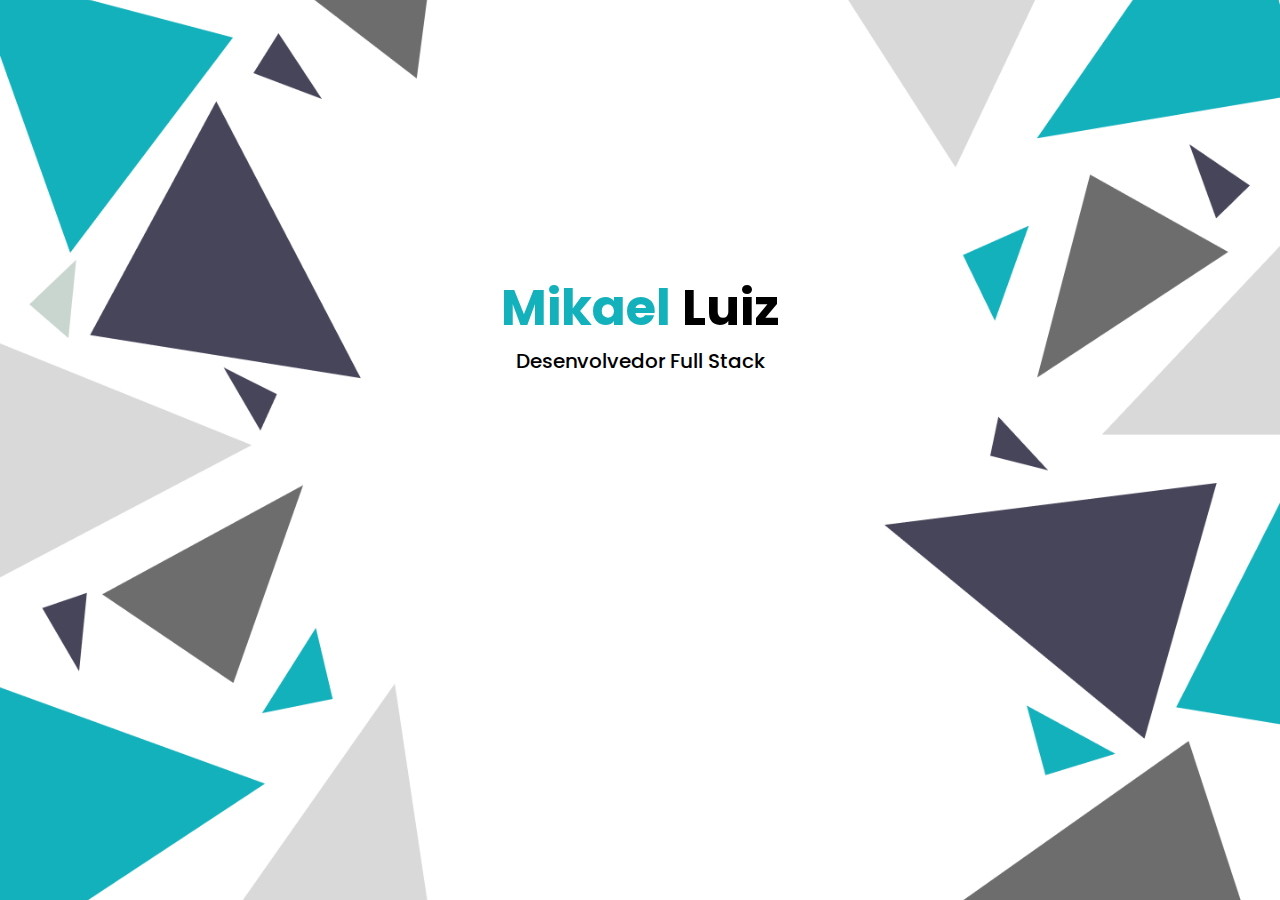
<file: index.html>
<!DOCTYPE html>
<html lang="pt-br">
<head>
    <meta charset="UTF-8">
    <meta http-equiv="X-UA-Compatible" content="IE=edge">
    <meta name="viewport" content="width=device-width, initial-scale=1.0">
    <title>Mikael Luiz</title>
    <meta name="description" content="Confira o portfólio de design de Mikael Luiz, mostrando suas habilidades em desenvolvimento web e designer.">
    <meta name="keywords" content="desenvolvimento web , designer, portfólio, front-end, Mikael Luiz">
    <meta name="author" content="Mikael Luiz de Lima Fernandes">
    <meta name="content-type" content="Portfólio de desenvolvimento web, front-end e back-end">
    <meta name="geo.region" content="Brasil">
    <meta name="geo.placename" content="Uberaba Minas Gerais">
    <link rel="icon" href="img/header_photo.png" type="image/x-icon">
    <link rel="stylesheet" href="css/index.css">
    <!-- Google Tag Manager -->
    <script>(function(w,d,s,l,i){w[l]=w[l]||[];w[l].push({'gtm.start':
    new Date().getTime(),event:'gtm.js'});var f=d.getElementsByTagName(s)[0],
    j=d.createElement(s),dl=l!='dataLayer'?'&l='+l:'';j.async=true;j.src=
    'https://www.googletagmanager.com/gtm.js?id='+i+dl;f.parentNode.insertBefore(j,f);
    })(window,document,'script','dataLayer','GTM-TQZ8BHW');
    </script>
    <!-- End Google Tag Manager -->
</head>
<body>
    <!-- Google Tag Manager (noscript) -->
        <noscript><iframe src="https://www.googletagmanager.com/ns.html?id=GTM-TQZ8BHW"
        height="0" width="0" style="display:none;visibility:hidden"></iframe></noscript>
    <!-- End Google Tag Manager (noscript) -->
    <!-- Pagina inicial -->
    <section id="home">
        <div class="home">
            <h1><span>Mikael</span> Luiz</h1>
            <p>Desenvolvedor Full Stack</p>
            <button onclick="moveAbout()"><a href="#about">Sobre Mim</a></button>
        </div>  
    </section>
    <!-- Sobre -->
    <section id="about">
        <div class="about">
            <h1>Sobre mim</h1>
            <h2>Mikael Luiz</h2>
            <ul>
                <li>Aprendendo desenvolvimento web </li>
                <li>Cursando Sistemas de Informação</li>
                <li>Interesse em desenvolvimento Front-end e Back-end.</li>
                <li>buscando oportunidade de primeiro trabalho como desenvolvedor.</li>
            </ul>
        </div>
        <div class="about_photo">
            <img src="./img/photo_mikael.png" alt="foto de Mikael Luiz">
        </div>
    </section>
    <!-- Experiências -->
    <section id="experiences">
        <h1>Experiencias</h1>
        <div class="experiences">
            <ul class="exp_list">
                <li class="animate-experience">
                    <span></span>
                    <h2>2022</h2>
                    <p>Início da minha graduação em Sistemas de Informação, adentrando no campo da programação</p>
                    <br><br><br>
                </li>
                <li class="animate-experience">
                    <span></span>
                    <h2>2023</h2>
                    <p>Aprofundando meus conhecimentos em desenvolvimento Front-end e Back-end</p>
                    <br><br><br>
                </li>
                <li class="animate-experience">
                    <span></span>
                    <h2>No momento</h2>
                    <p>Em busca de um oportunidade de vaga como desenvolvedor</p>
                    <br><br><br>
                </li>
                <li class="animate-experience"><div id="ult"></div></li>
            </ul>
            <div class="bt_cv">
                <a id="bt_cv" href="files/Mikael Luiz - curriculo.docx" download>Download CV
                </a>
            </div>
            
        </div>
    </section>
    <section id="projects">
        <div class="projects">
            <h1>Projetos</h1>
            <ul class="projects_list">
                <li>
                    <img src="./img/project1.png" alt="projeto MKZ tech">
                    <h2>MKZ tech</h2>
                    <p>Site desenvolvido com trabalho da matéria Tecnologias Digitais I</p>
                    <div class="project_bt">
                        <a href="files/MKZ_TECH/index.html" target="_blank"><button class="project_bt1">Ver</button></a>
                        <a href="https://github.com/MikaellLuiz/MKZ_Tech-WebSite" target="_blank"><button class="project_bt2">Repositório</button></a>
                    </div>
                </li>
                <li>
                    <img src="./img/project2.png" alt="projeto Jogo da Velha">
                    <h2>Jogo da Velha</h2>
                    <p>Jogo da velha criado com Html e JavaScript como aprendizado</p>
                    <div class="project_bt">
                        <a href="files/JOGO DA VELHA/index.html" target="_blank"><button class="project_bt1">Ver</button></a>
                        <a href="https://github.com/MikaellLuiz/Tic-Tac-Toe" target="_blank"><button class="project_bt2">Repositório</button></a>
                    </div>
                </li>
                <li>
                    <img src="./img/project3.png" alt="projeto Calculadora">
                    <h2>Calculadora</h2>
                    <p>Calculadora criada com Html e JavaScript como aprendizado</p>
                    <div class="project_bt">
                        <a href="files/CALCULADORA/index.html" target="_blank"><button class="project_bt1">Ver</button></a>
                        <a href="https://github.com/MikaellLuiz/Calculator" target="_blank"><button class="project_bt2">Repositório</button></a>
                    </div>
                </li>
            </ul>
        </div>
    </section>
    <section id="contact">
        <div class="contact">
            <h1>Contato</h1>
            <button class="bt_copy" data-texto="mikaelluizlima.f@gmail.com">
                <img src="img/email.png" alt="email">
                <h2>mikaelluizlima.f@gmail.com</h2>
            </button>
            <button class="bt_copy" data-texto="34 92000-2930">
                <img src="img/phone.png" alt="Telefone">
                <h2>34 92000-2930</h2>
            </button>
            <button>
                <img src="img/linkedin_icon.png" alt="linkedin">
                <a href="https://www.linkedin.com/in/mikaelluizfernandes/" target="_blank">LinkedIn</a>
            </button>
            <button>
                <img src="img/github_icon.png" alt="GitHub">
                <a href="https://github.com/MikaellLuiz" target="_blank">GitHub</a>
            </button>
        </div>
    </section>
    <footer>
        <h1>Navegue</h1>
        <div class="nav">
            <ul>
                <li><a href="#home">Inicio</a></li>
                <li><a href="#about">Sobre mim</a></li>
                <li><a href="#experiences">Experiencias</a></li>
                <li><a href="#projects">Projetos</a></li>
                <li><a href="#contact">Contato</a></li>
            </ul>   
        </div>
        <div>
            <a href="https://www.linkedin.com/in/mikaelluizfernandes/" target="_blank"><img src="img/linkedin_icon.png" alt="LinkedIn"></a>
            <a href="https://github.com/MikaellLuiz" target="_blank"><img src="img/github_icon.png" alt="GitHub"></a>
        </div>
        <p>© Portfólio Mikael Luiz, All Right Reserved</p>      
    </footer>
    <script src="script/index.js"></script>
</body>
</html>
</file>
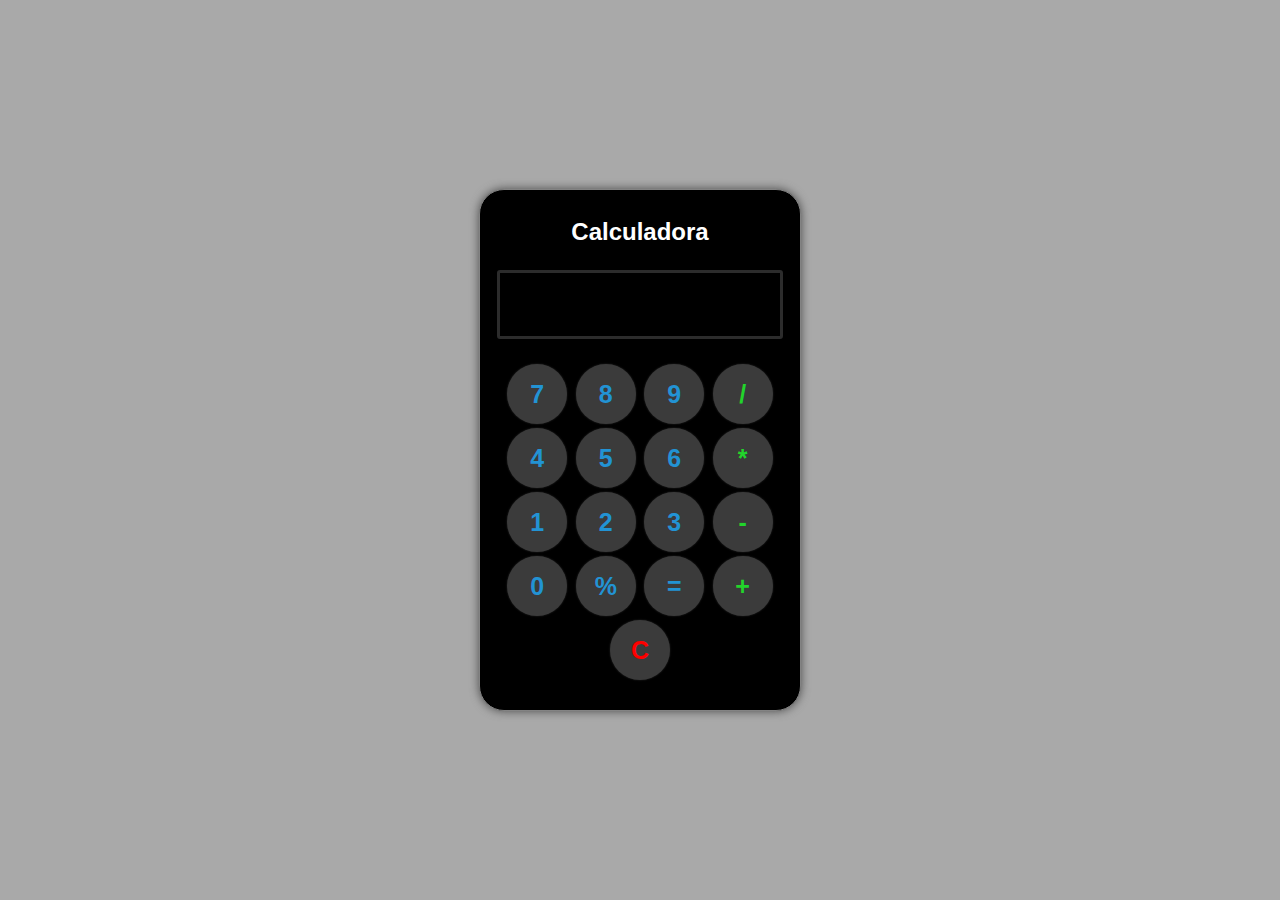
<file: files/CALCULADORA/index.html>
<!DOCTYPE html>
<html>
<head>
  <title>Calculadora</title>
  <link rel="stylesheet" type="text/css" href="style.css">
</head>
<body>
  <div class="calculator">
    <br>
    <h2>Calculadora</h2>
    <form name="form">
      <input type="text" name="textview" readonly id="input"><br><br>

      <input class="number" type="button" value="7" onclick="insert('7')">
      <input class="number" type="button" value="8" onclick="insert('8')">
      <input class="number" type="button" value="9" onclick="insert('9')">
      <input class="operation" type="button" value="/" onclick="insert('/')"><br>

      <input class="number" type="button" value="4" onclick="insert('4')">
      <input class="number" type="button" value="5" onclick="insert('5')">
      <input class="number" type="button" value="6" onclick="insert('6')">
      <input class="operation" type="button" value="*" onclick="insert('*')"><br>

      <input class="number" type="button" value="1" onclick="insert('1')">
      <input class="number" type="button" value="2" onclick="insert('2')">
      <input class="number" type="button" value="3" onclick="insert('3')">
      <input class="operation" type="button" value="-" onclick="insert('-')"><br>

      <input class="number" type="button" value="0" onclick="insert('0')">
      <input class="number" type="button" value="%" onclick="insert('%')">
      <input class="number" type="button" value="=" onclick="calculate()">
      <input class="operation" type="button" value="+" onclick="insert('+')"><br>

      <input class="clean" type="button" value="C" onclick="clearScreen()" id="c">
      <br>
      <br>
    </form>
  </div>
  <script src="script.js"></script>
</body>
</html>
</file>
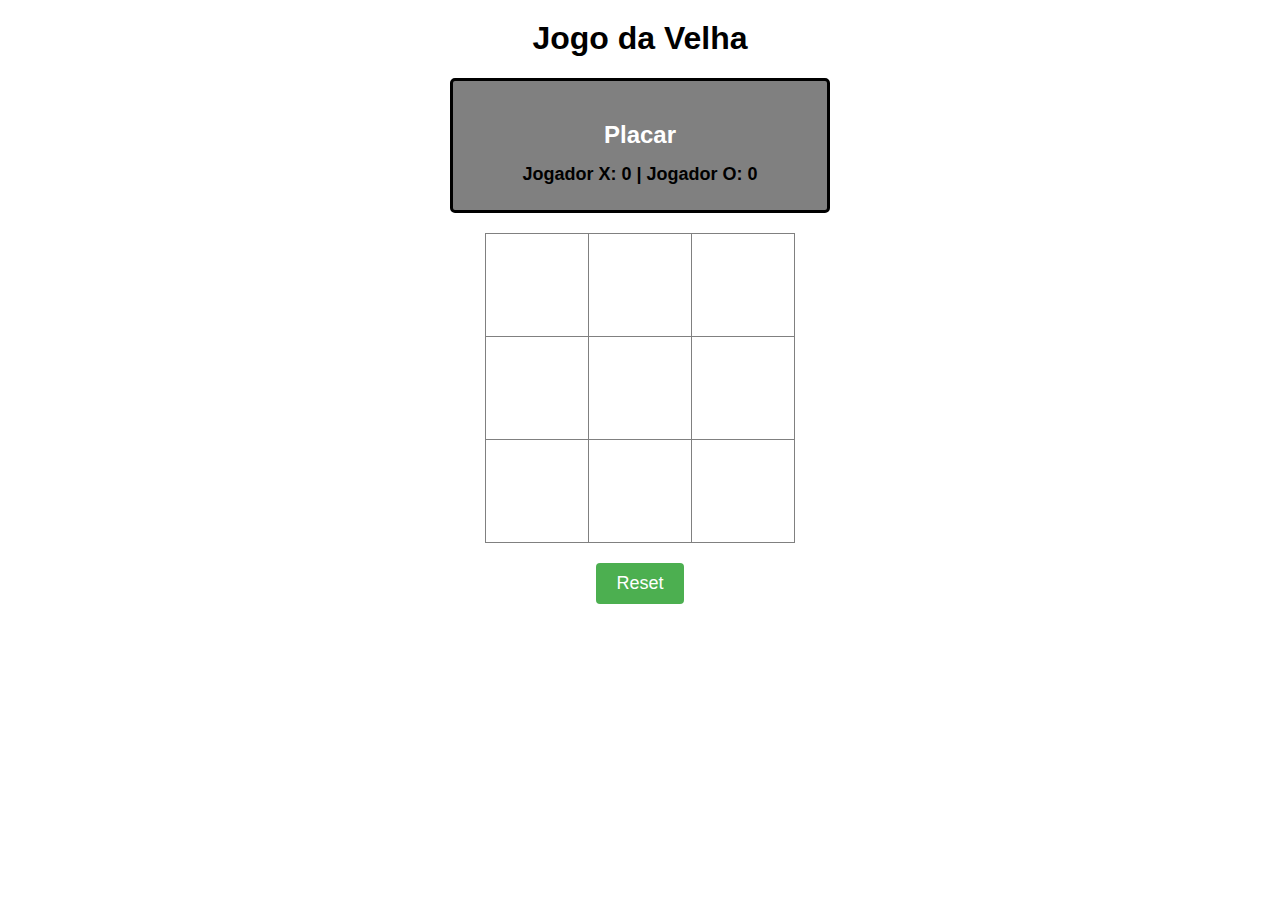
<file: files/JOGO DA VELHA/index.html>
<!DOCTYPE html>
<html lang="pt-br">
<head>
    <meta charset="UTF-8">
    <meta http-equiv="X-UA-Compatible" content="IE=edge">
    <meta name="viewport" content="width=device-width, initial-scale=1.0">
    <link rel="icon" href="icon.png" type="image/x-icon">
    <title>Jogo da velha</title>
    <link rel="stylesheet" type="text/css" href="styles.css">
</head>
<body>
    <h1>Jogo da Velha</h1>
    
    <div id="scoreboard">
        <h2>Placar</h2>
        <p>Jogador X: <span id="scoreX">0</span> | Jogador O: <span id="scoreO">0</span></p>
    </div>

    <table>
    <tr>
      <td onclick="makeMove(0, 0)"></td>
      <td onclick="makeMove(0, 1)"></td>
      <td onclick="makeMove(0, 2)"></td>
    </tr>
    <tr>
      <td onclick="makeMove(1, 0)"></td>
      <td onclick="makeMove(1, 1)"></td>
      <td onclick="makeMove(1, 2)"></td>
    </tr>
    <tr>
      <td onclick="makeMove(2, 0)"></td>
      <td onclick="makeMove(2, 1)"></td>
      <td onclick="makeMove(2, 2)"></td>
    </tr>
  </table>

  <button onclick="resetGameAndScore()">Reset</button>


  <script src="script.js"></script>

</body>
</html>
</file>
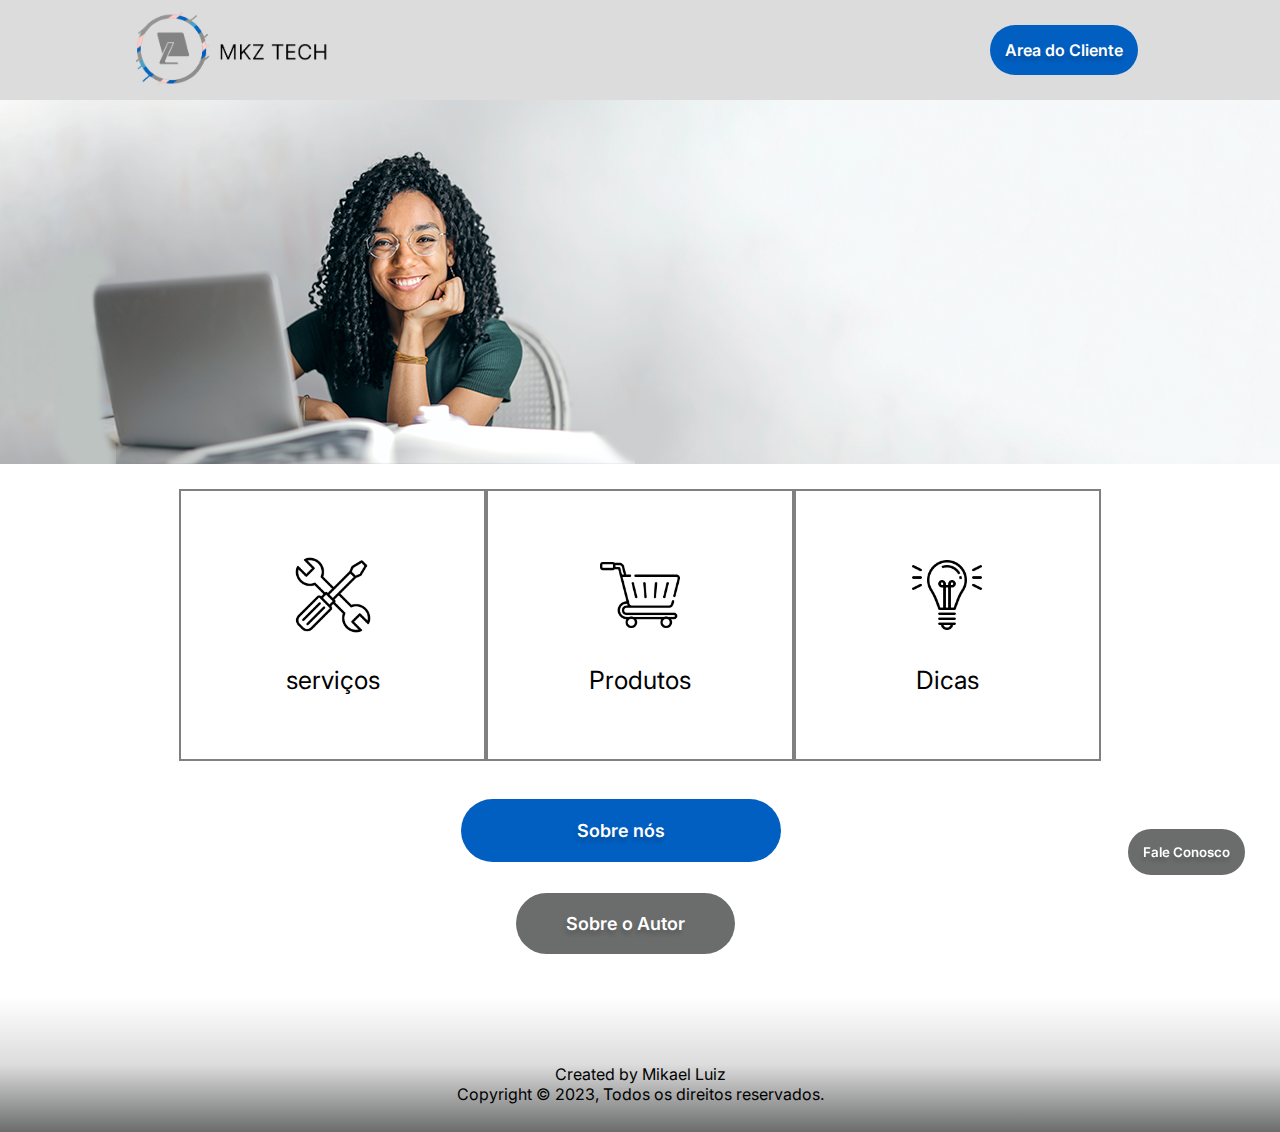
<file: files/MKZ_TECH/index.html>
<!DOCTYPE html>
<html lang="pt-br">
<head>
    <meta charset="UTF-8">
    <meta http-equiv="X-UA-Compatible" content="IE=edge">
    <meta name="viewport" content="width=device-width, initial-scale=1.0">
    <meta name="author" content="Mikael Luiz">
    <meta name="description" content="Assistencia Tecnica MKZ TECH de Campo Florido">
    <meta name="keywords" content="Assistencia Tecnica, Campo Florido, Manutenção, celular, notebook">
    <link rel="stylesheet" href="css/index.css">
    <link rel="shortcut icon" href="img/logo-semescrita.png" type="image/x-icon">
    <title>MKZ TECH</title>
</head>
<body>

    <nav class="navbar">
        <div class="logo">
            <img src="img/Logo.png">
        </div>
        <div id="button1">
            <a href="login.html">Area do Cliente</a>
        </div>        
    </nav>
 
<!--Utlizei duas imagens nesta parte, para somente uma delas aparecer dependendo do tamanho da tela-->
    <header id="top">
        <div id="header" class="header">
            <img class="headertop" src="img/headertop.png" alt="">
            <img class="headertop-768px" src="img/headertop-768px.png" alt="">
        </div>
        <div  style="display: none" class="about-company" name="about-company-bottom">
            <iframe src="about_company.html" frameborder="0"></iframe>
        </div>
    </header>

    <section>
            <div class="button-2">
                <a href="services/services.html"><img src="img/servico-icon.png" title="Service icons created by iconnut - Flaticon"><br>serviços</a>
            </div>
            <div class="button-2">
                <a href="services/products.html"><img src="img/produtos-icon.png" title="Smart cart icons created by Freepik - Flaticon"><br>Produtos</a>
            </div>
            <div class="button-2">   
                <a href="services/tips.html"><img src="img/dicas-icon.png" title="Idéia ícones criados por Freepik - Flaticon"><br>Dicas</a>
            </div>
    </section>

    <div class="contact-us">
        <iframe style="display: none" src="contact_us.html" frameborder="1" name="contact_us"></iframe>
    </div>
    <button id="button4" >Fale Conosco</a></button>
    

    <div class="about-company-button">
        <button onclick="irParaSecao()" id= "about-company-button">Sobre nós</button>
    </div>
    
    <div id="button3">
        <a href="about_author.html">Sobre o Autor</a>
    </div>
    
    <footer>
        <p>Created by Mikael Luiz <br>Copyright © 2023, Todos os direitos reservados.</p>
    </footer>
    <script>
        var frame2 = document.getElementsByName("contact_us")[0];
        var button2 = document.getElementById("button4");

        button2.addEventListener("click", function() {
            if (frame2.style.display == "none") {
                frame2.style.display = "flex";
            } else {
                frame2.style.display = "none";
            } 
        });

        var div3 = document.getElementById("header");
        var frame3 = document.getElementsByName("about-company-bottom")[0];
        var button3 = document.getElementById("about-company-button");

        button3.addEventListener("click", function() {
            if (frame3.style.display == "none") {
                frame3.style.display = "flex";
                div3.style.display = "none";
            } else {
                frame3.style.display = "none";
                div3.style.display = "flex";
            } 
        });
        window.onload = function() {
            var button = document.getElementById("about-company-button");
            button.addEventListener("click", function() {
                var destino = document.querySelector("#top");
                destino.scrollIntoView({ behavior: "smooth" });
            });
        };

    </script>
</body>
</html>
</file>
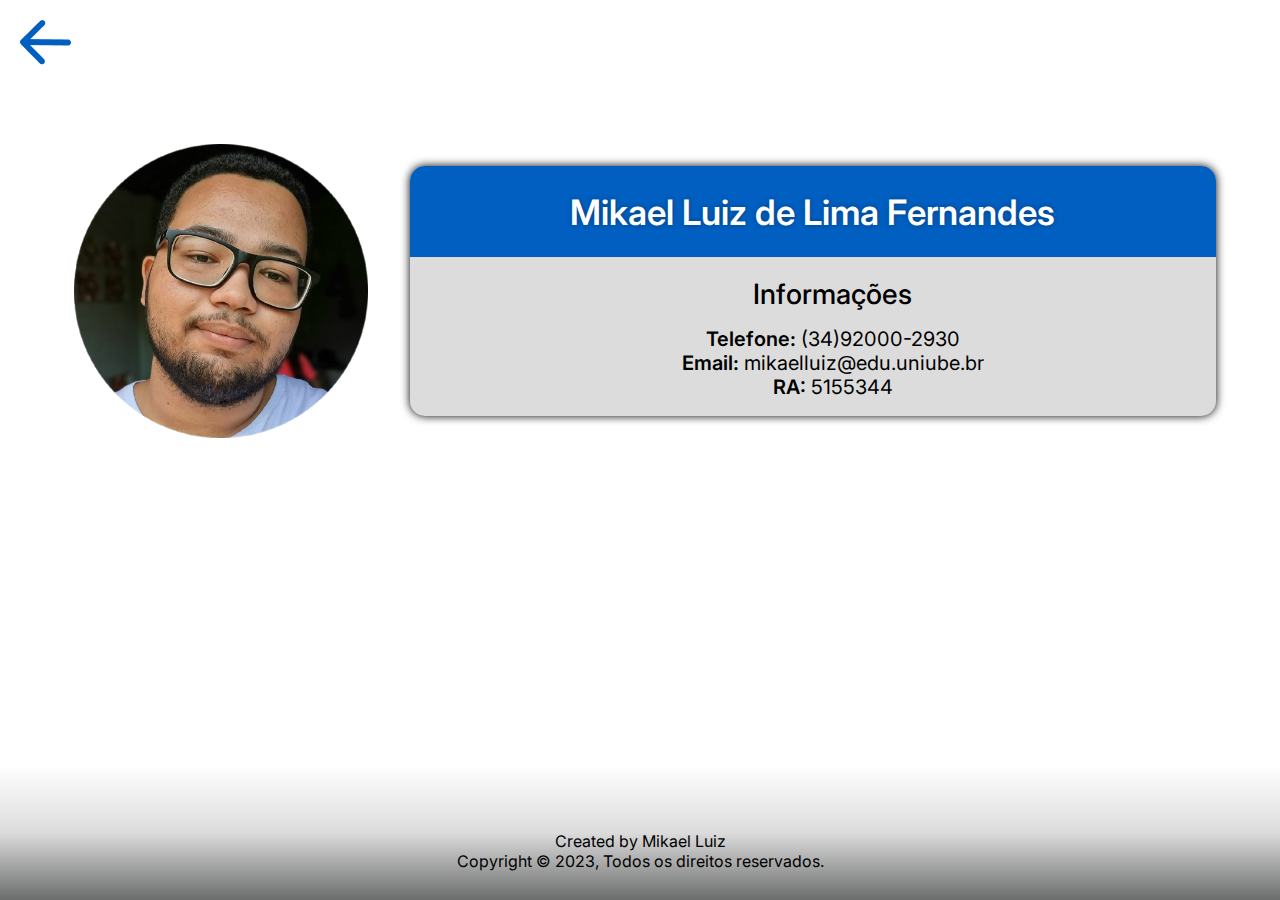
<file: files/MKZ_TECH/about_author.html>
<!DOCTYPE html>
<html lang="pt-br">
<head>
    <meta charset="UTF-8">
    <meta http-equiv="X-UA-Compatible" content="IE=edge">
    <meta name="viewport" content="width=device-width, initial-scale=1.0">
    <link rel="stylesheet" href="css/about_author.css">
    <link rel="shortcut icon" href="img/logo-semescrita.png" type="image/x-icon">
    <title>Sobre o Criandor</title>
</head>
<body>
    <div id="buttom-back"><a href="index.html"><img src="img/voltar.png"></a></div>

    <div class="container">
        <div class="author-photo">
            <img src="img/author.png">
        </div>
        
        <div class="author-info">
            <h1>Mikael Luiz de Lima Fernandes</h1>
            <br>
            <div>
                <h2>Informações</h2>
                <p><b>Telefone:</b> (34)92000-2930</p>
                <p><b>Email:</b> mikaelluiz@edu.uniube.br </p>
                <p><b>RA:</b> 5155344</p>
            </div>
        </div>
    </div>

    <footer>
        <p>Created by Mikael Luiz <br>Copyright © 2023, Todos os direitos reservados.</p>
    </footer>
</body>
</html>
</file>
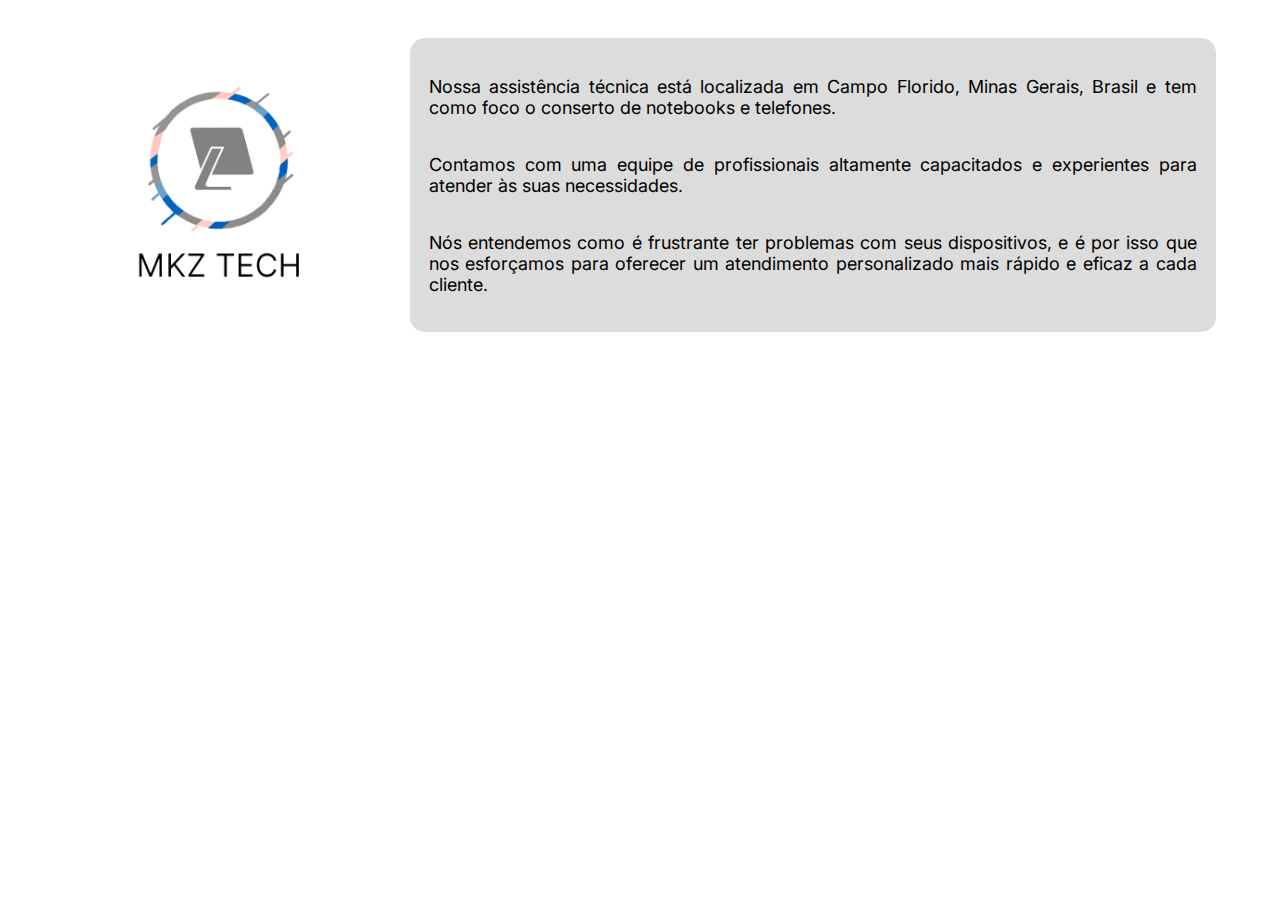
<file: files/MKZ_TECH/about_company.html>
<!DOCTYPE html>
<html lang="pt-br">
<head>
    <meta charset="UTF-8">
    <meta http-equiv="X-UA-Compatible" content="IE=edge">
    <meta name="viewport" content="width=device-width, initial-scale=1.0">
    <meta name="author" content="Mikael Luiz">
    <link rel="stylesheet" href="css/about_company.css">
    <link rel="shortcut icon" href="img/logo-semescrita.png" type="image/x-icon">
    <title>Sobre nós - MKZ TECH</title>
</head>
<body>
    <div class="about">
        <div class="logo">
            <img src="img/logo-semfundo.png">
        </div>
        
        <div class="text-about">
            <p>Nossa assistência técnica está localizada em Campo Florido, Minas Gerais, Brasil e tem como foco o conserto de notebooks e telefones.</p>
            <p>Contamos com uma equipe de profissionais altamente capacitados e experientes para atender às suas necessidades.</p>
            <p>Nós entendemos como é frustrante ter problemas com seus dispositivos, e é por isso que nos esforçamos para oferecer um atendimento personalizado mais rápido e eficaz a cada cliente.</p>
        </div>
    </div>
</body>
</html>
</file>
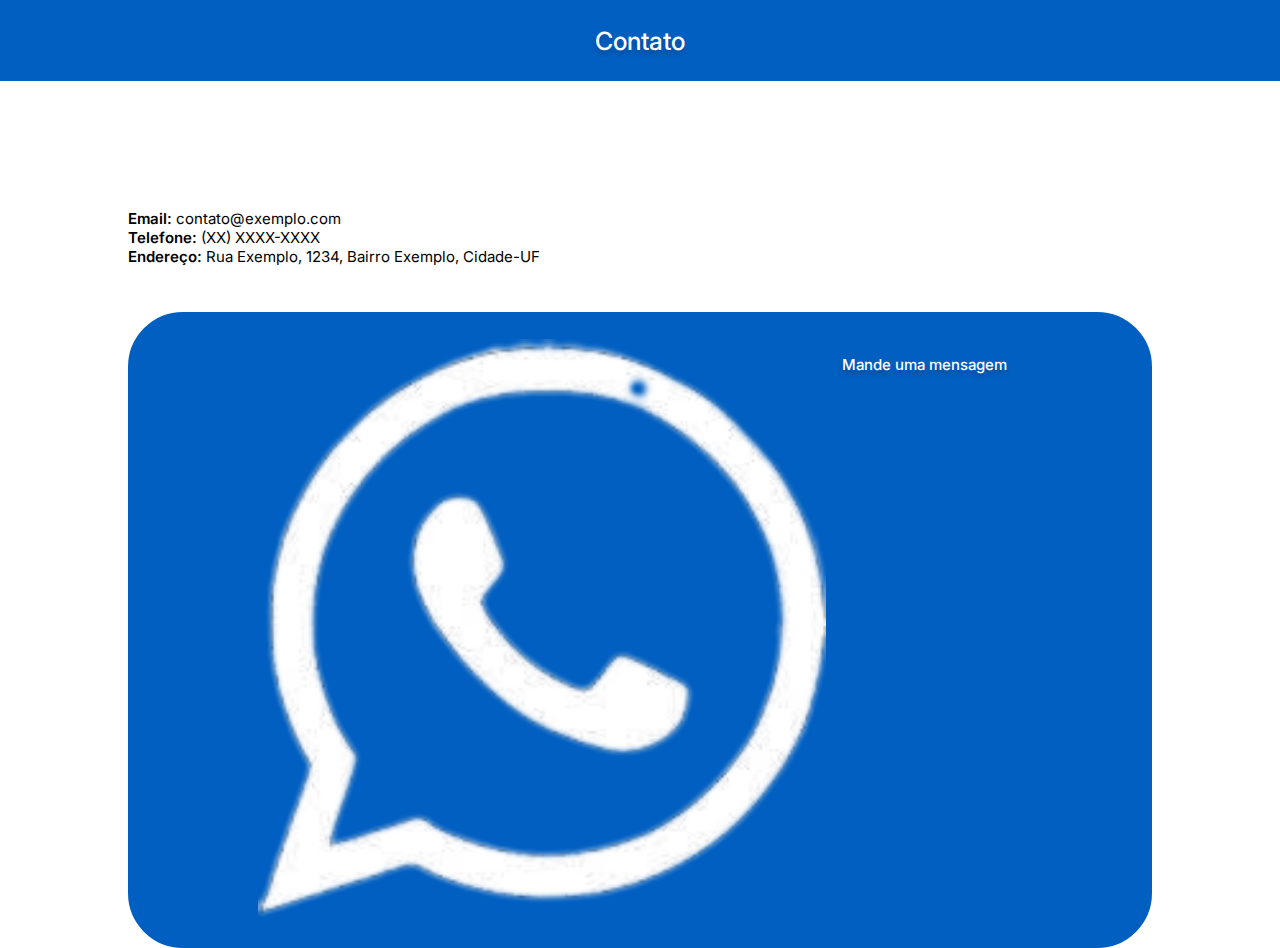
<file: files/MKZ_TECH/contact_us.html>
<!DOCTYPE html>
<html lang="pt-br">
<head>
    <meta charset="UTF-8">
    <meta http-equiv="X-UA-Compatible" content="IE=edge">
    <meta name="viewport" content="width=device-width, initial-scale=1.0">
    <meta name="description" content="Assistencia Tecnica MKZ TECH de Campo Florido">
    <meta name="keywords" content="Assistencia Tecnica, Campo Florido, Manutenção, celular, notebook">
    <link rel="stylesheet" href="css/contact_us.css">
    <link rel="shortcut icon" href="img/logo-semescrita.png" type="image/x-icon">
    <title>Fale Conosco</title>
</head>
<body>
    <h1>Contato</h1>
    <ul>
      <li><strong>Email:</strong> contato@exemplo.com</li>
      <li><strong>Telefone:</strong> (XX) XXXX-XXXX</li>
      <li><strong>Endereço:</strong> Rua Exemplo, 1234, Bairro Exemplo, Cidade-UF</li>
    </ul>
    <br>
    <button>
        <a href="#"><img src="img/whats.png"><p>Mande uma mensagem</p></a>
    </button>
</body>
</html>
</file>
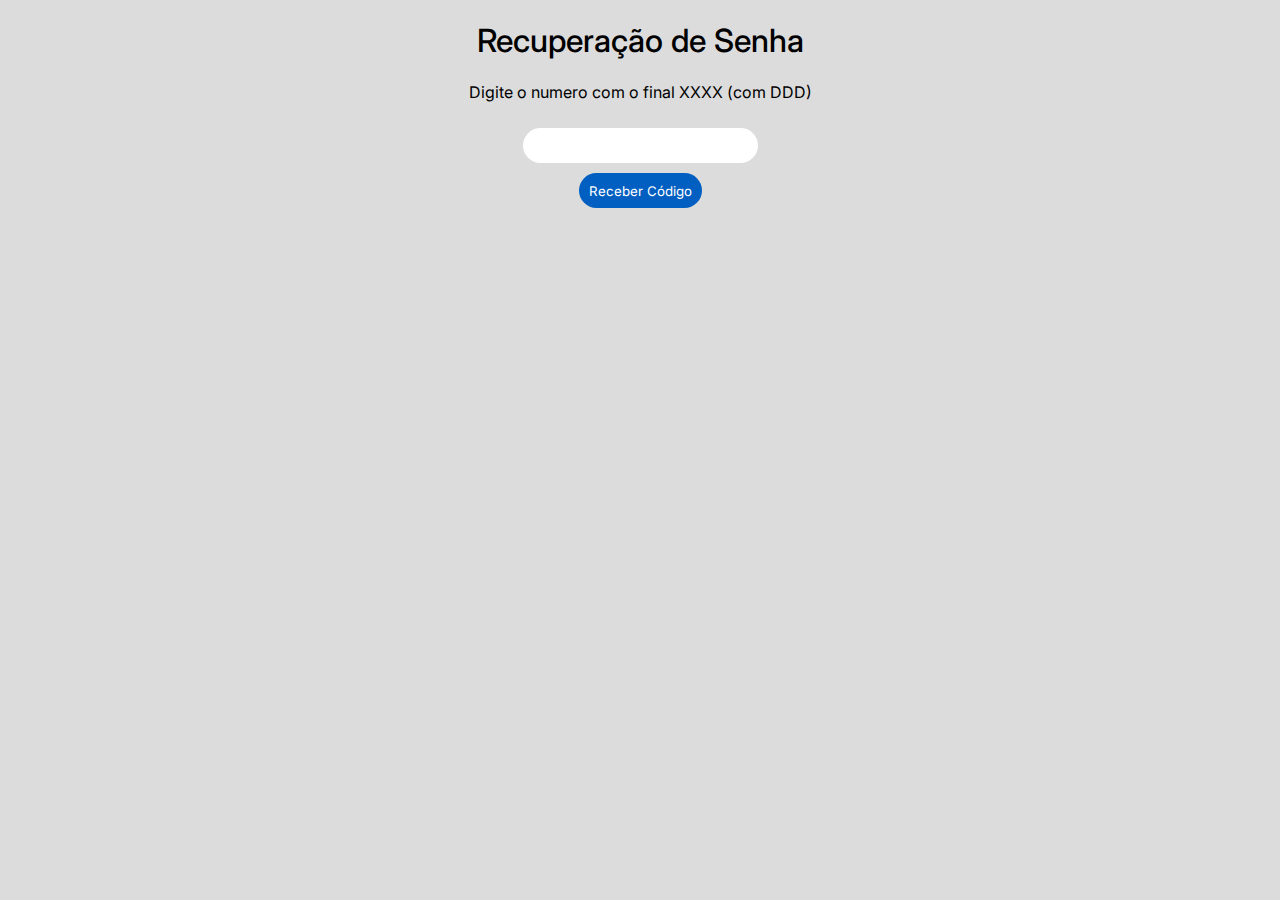
<file: files/MKZ_TECH/forgot_password.html>
<!DOCTYPE html>
<html lang="pt-br">
<head>
    <meta charset="UTF-8">
    <meta http-equiv="X-UA-Compatible" content="IE=edge">
    <meta name="viewport" content="width=device-width, initial-scale=1.0">
    <link rel="stylesheet" href="css/forgot_password1.css">
    <link rel="shortcut icon" href="img/logo-semescrita.png" type="image/x-icon">
    <title>Recuperação de Senha</title>
</head>
<body>
    <div class="forgot">
        <h1>Recuperação de Senha</h1>
        <p>Digite o numero com o final XXXX (com DDD)</p>
        <input type="text" name="digit-number">
        <br>
        <input type="submit" value="Receber Código">
    </div>
    
</body>
</html>
</file>
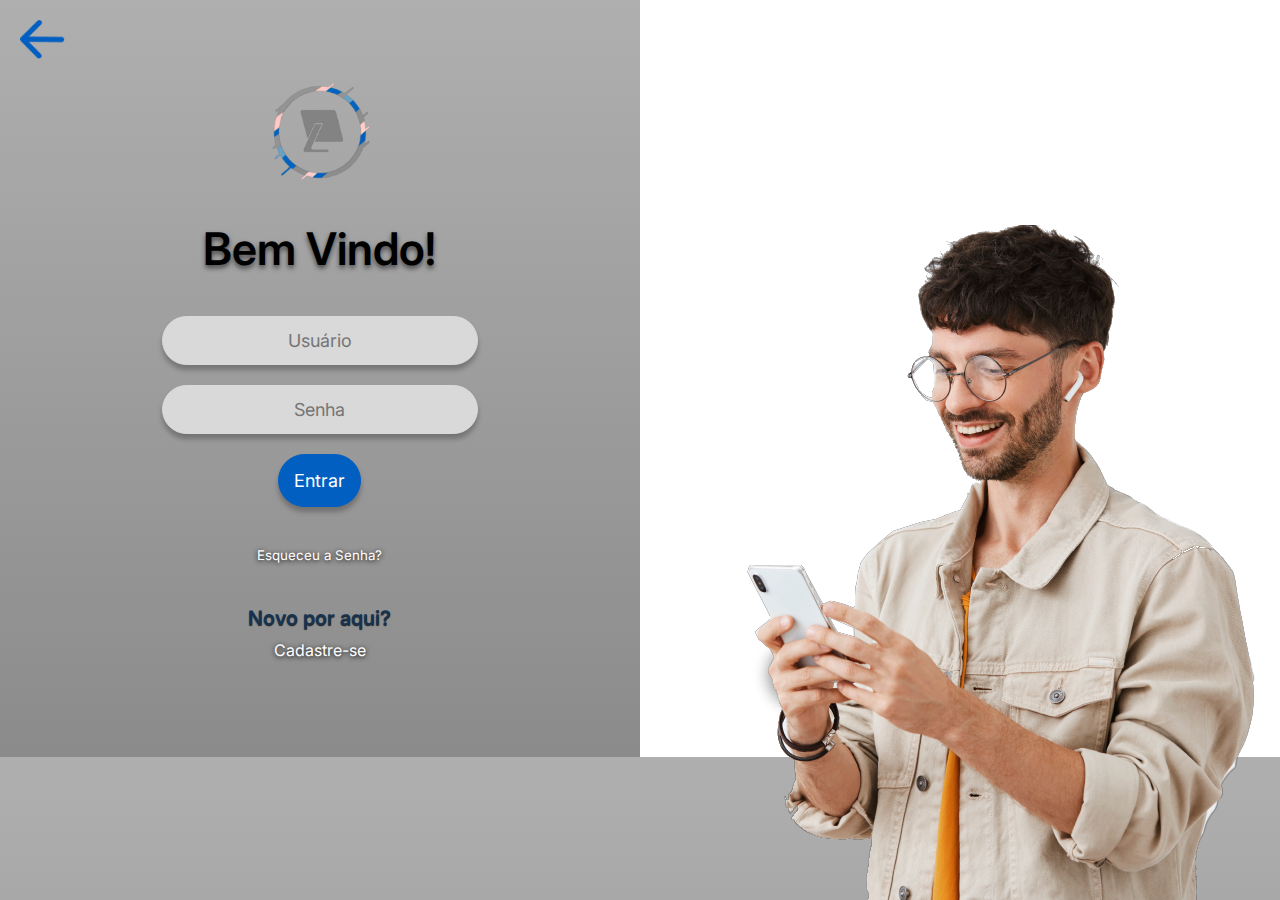
<file: files/MKZ_TECH/login.html>
<!DOCTYPE html>
<html lang="pt-br">
<head>
    <meta charset="UTF-8">
    <meta http-equiv="X-UA-Compatible" content="IE=edge">
    <meta name="viewport" content="width=device-width, initial-scale=1.0">
    <link rel="stylesheet" href="css/login.css">
    <link rel="shortcut icon" href="img/logo-semescrita.png" type="image/x-icon">
    <title>Area do Cliente - Login</title> 
</head>
<body>
    <div id="buttom-back"><a href="index.html"><img src="img/voltar.png"></a></div>

    <div class="login">
        <div class="login-submit">

            <div class="login-logo">
                <img src="img/logo-semescrita.png">
            </div>

            <h1>Bem Vindo!</h1>

            <form>
                <input type="text" id="username" name="username" placeholder="Usuário">
                <br>
                <input type="password" id="password" name="password" placeholder="Senha">
                <br>
                <input type="submit" value="Entrar">
            </form>

            <div class="link">
                <button id="forgot">Esqueceu a Senha?</button>
                <br>
                <iframe style="display: none; "name="forgot-password" src="forgot_password.html" frameborder="0"></iframe>
                <h2>Novo por aqui?</h2>
                <a href="#">Cadastre-se</a>
            </div>

        </div>

        <div class="login-background">
            <img src="img/login-background.png">
        </div>

    </div>

    <script>
        var frame = document.getElementsByName("forgot-password")[0];
        var button = document.getElementById("forgot");

        button.addEventListener("click", function() {
            if (frame.style.display == "none") {
                frame.style.display = "flex";
            } else {
                frame.style.display = "none";
            } 
        });
    </script>
</body>
</html>
</file>
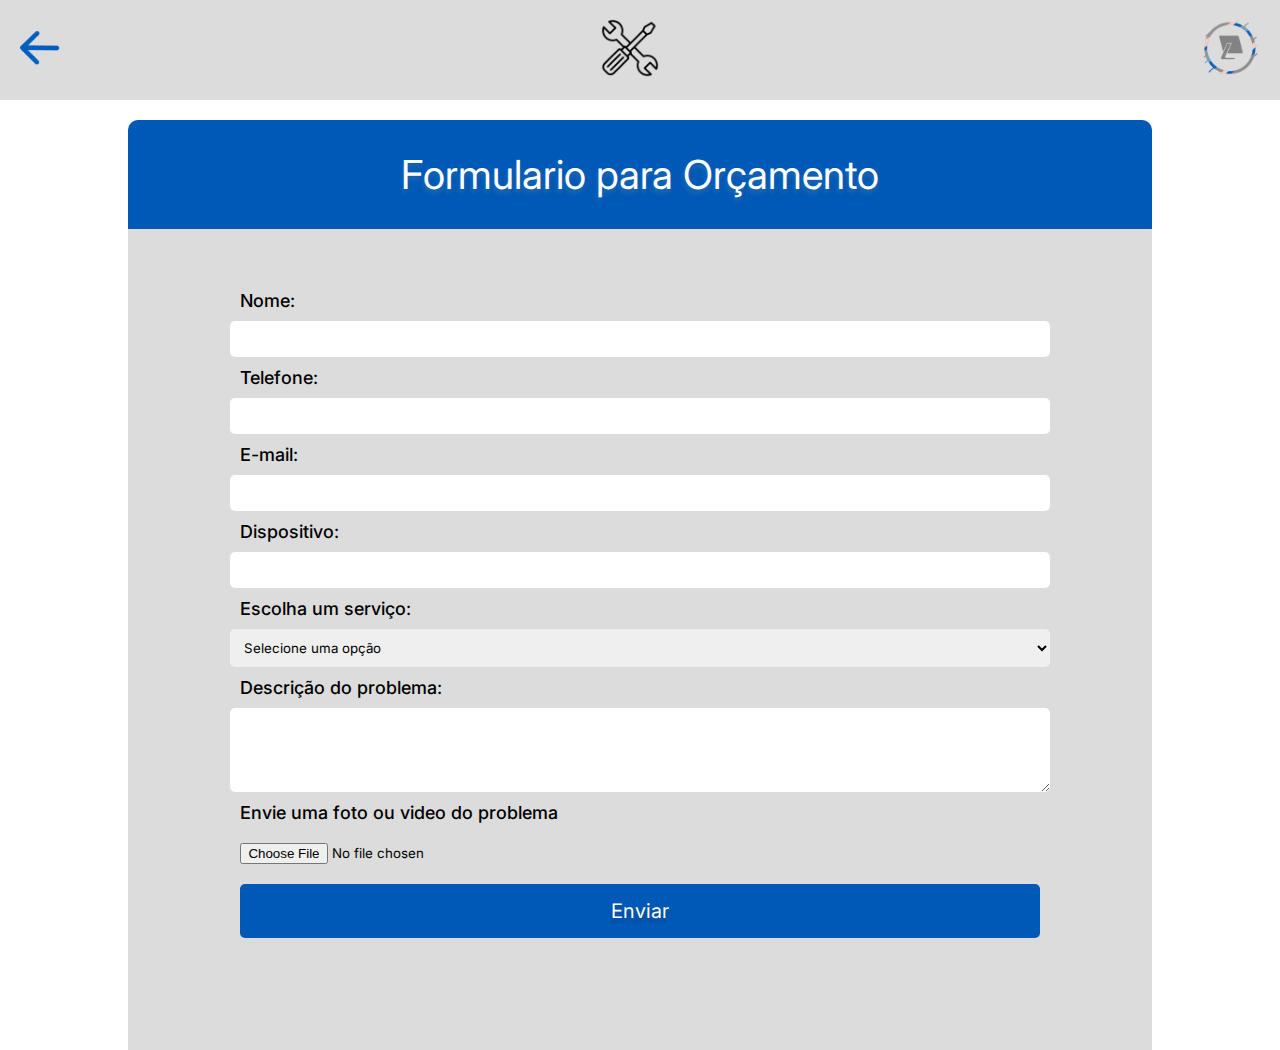
<file: files/MKZ_TECH/services/buget.html>
<!DOCTYPE html>
<html lang="pt-br">
<head>
    <meta charset="UTF-8">
    <meta http-equiv="X-UA-Compatible" content="IE=edge">
    <meta name="viewport" content="width=device-width, initial-scale=1.0">
    <link rel="stylesheet" href="../css/services/buget.css">
    <link rel="shortcut icon" href="../img/logo-semescrita.png" type="image/x-icon">
    <title>ORDEM DE SERVIÇO - MKZ TECH</title>
</head>
<body>
    <nav class="navbar">
        <div id="buttom-back"><a href="../index.html"><img src="../img/voltar.png"></a></div>
        <div class="item-logo">
            <img src="../img/servico-icon.png" title="Service icons created by iconnut - Flaticon">
        </div>
        <div class="logo">
            <img src="../img/logo-semescrita.png">
        </div>
    </nav>
    <section>
        <div class="form">
            <div class="form-top">
                <h1>Formulario para Orçamento</h1>
            </div>
            <div class="form-submit">
                  <form>
                        <label for="name">Nome:</label>
                        <input type="text" id="name" name="name" required>
                  
                        <label for="phone">Telefone:</label>
                        <input type="text" id="phone" name="phone" required>
                  
                        <label for="email">E-mail:</label>
                        <input type="text" id="email" name="email" required>
                  
                        <label for="device">Dispositivo:</label>
                        <input type="text" id="device" name="device" required>

                        <label for="services">Escolha um serviço:</label>
                        
                        <select id="services" name="services">
                            <option value="" selected>Selecione uma opção</option>
                            <option value="s1">Limpeza Profunda</option>
                            <option value="s2">Formatação</option>
                            <option value="s3">Instalação e Configuração de Softwares</option>
                        </select>

                        <label for="problem">Descrição do problema:</label>
                        <textarea id="description" name="problem" rows="5" required></textarea>

                        <label for="file">Envie uma foto ou video do problema</label>
                        <input type="file" id="file" name="file">
                                                          
                        <input type="submit" value="Enviar">
                  </form> 
            </div>
        </div>
    </section>
</body>
</html>
</file>
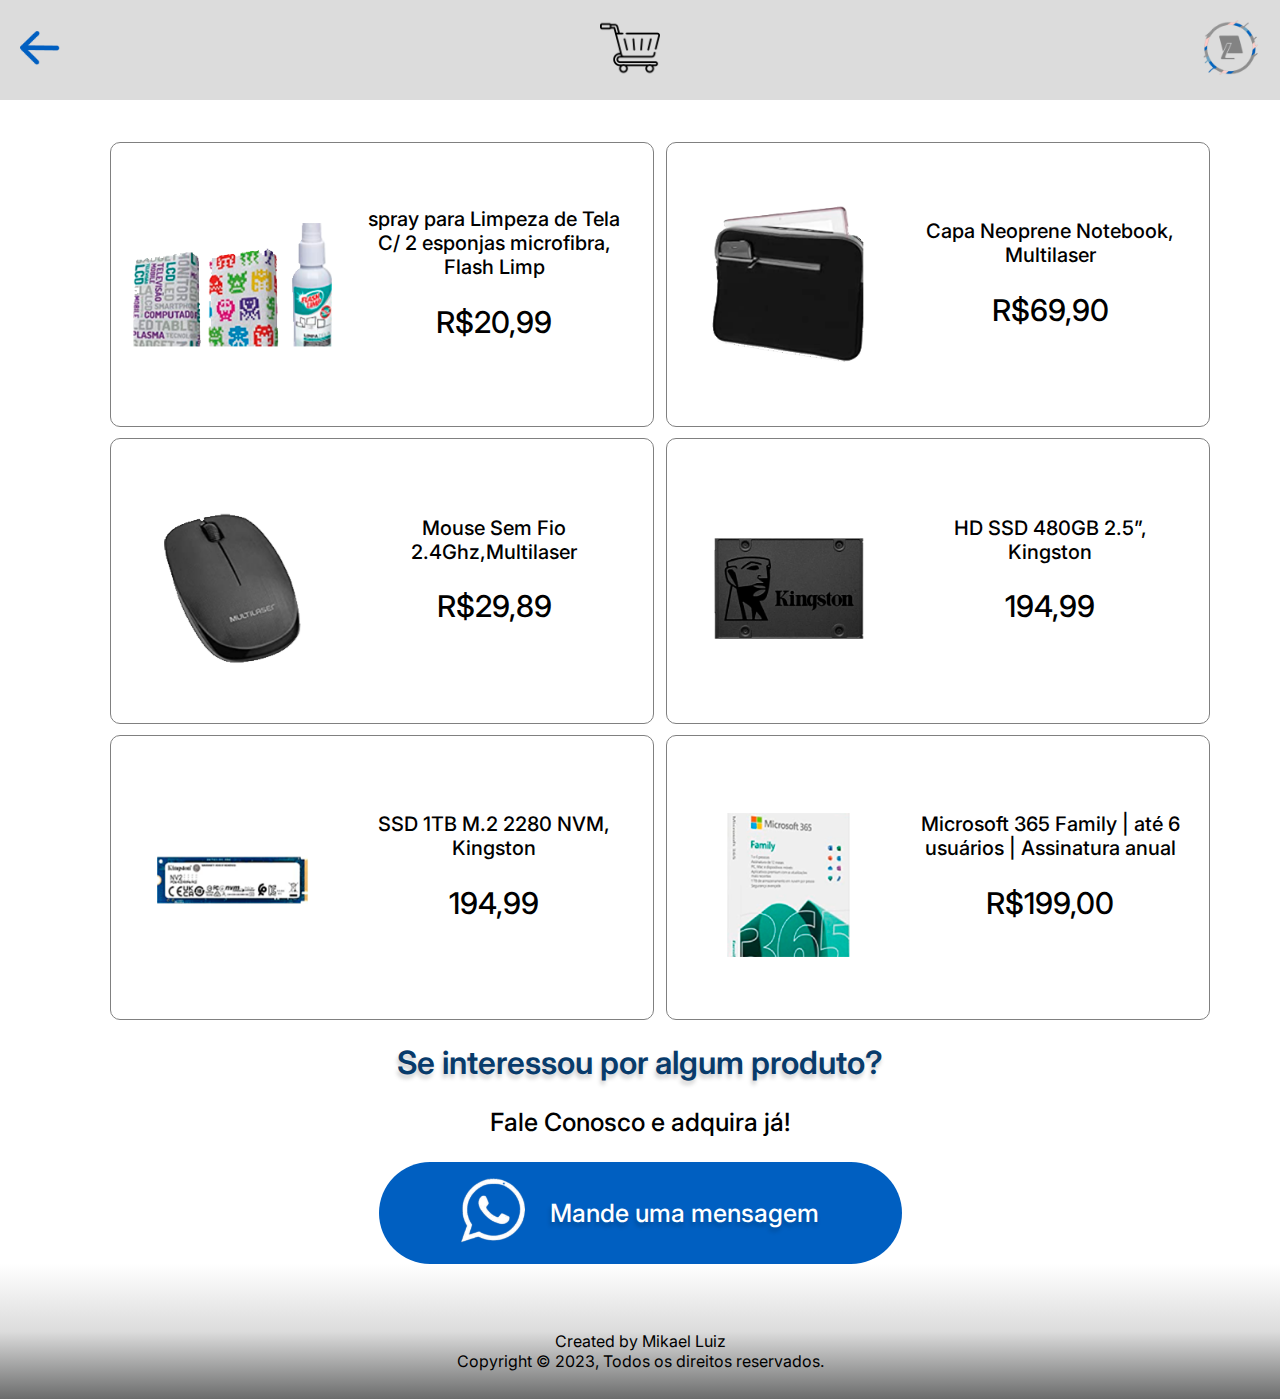
<file: files/MKZ_TECH/services/products.html>
<!DOCTYPE html>
<html lang="pt-br">
<head>
    <meta charset="UTF-8">
    <meta http-equiv="X-UA-Compatible" content="IE=edge">
    <meta name="viewport" content="width=device-width, initial-scale=1.0">
    <meta name="description" content="Serviços oferecidos pela Assistencia MKZ TECH">
    <meta name="keywords" content="Assistencia Tecnica, Campo Florido, Manutenção, celular, notebook, serviços">
    <link rel="stylesheet" href="../css/services/products.css">
    <link rel="shortcut icon" href="../img/logo-semescrita.png" type="image/x-icon">
    <title>PRODUTOS - MKZ TECH</title>

</head>
<body>
    <nav class="navbar">
        <div id="buttom-back"><a href="../index.html"><img src="../img/voltar.png"></a></div>

        <div class="item-logo">
            <img src="../img/produtos-icon.png" title="Smart cart icons created by Freepik - Flaticon">
        </div>

        <div class="logo">
            <img src="../img/logo-semescrita.png">
        </div>
    </nav>

    <div class="list">
        <ul>
            <li class="list-item">
                <img src="../img/p1.png">        
                <a href="#button">
                    <h2>spray para Limpeza de Tela C/ 2 esponjas microfibra, Flash Limp</h2>  
                    <p>R$20,99</p> 
                </a>
            </li>

            <li class="list-item">
                <img src="../img/p2.png">              
                <a href="#button">
                    <h2>Capa Neoprene Notebook, Multilaser</h2>  
                    <p>R$69,90</p> 
                </a>
            </li>

            <li class="list-item">
                <img src="../img/p3.png">        
                <a href="#button">
                    <h2>Mouse Sem Fio 2.4Ghz,Multilaser</h2>  
                    <p>R$29,89</p> 
                </a>
            </li>

            <li class="list-item">
                <img src="../img/p4.png">              
                <a href="#button">
                    <h2>HD SSD 480GB 2.5”, Kingston</h2>  
                    <p>194,99</p> 
                </a>
            </li>

            <li class="list-item">
                <img src="../img/p5.png">        
                <a href="#button">
                    <h2>SSD 1TB M.2 2280 NVM, Kingston</h2>  
                    <p>194,99</p> 
                </a>
            </li>

            <li class="list-item">
                <img src="../img/p6.png">              
                <a href="#button">
                    <h2>Microsoft 365 Family | até 6 usuários | Assinatura anual</h2>  
                    <p>R$199,00</p> 
                </a>
            </li>
        </ul>
    </div>

    <div class="text">
        <h1>Se interessou por algum produto?</h1>

        <p>Fale Conosco e adquira já!</p>
        
        <button id="button">
            <a href="#"><img src="../img/whats.png"><p>Mande uma mensagem</p></a>
        </button>
    </div>

    <footer>
        <p>Created by Mikael Luiz <br>Copyright © 2023, Todos os direitos reservados.</p>
    </footer>
</body>
</html>
</file>
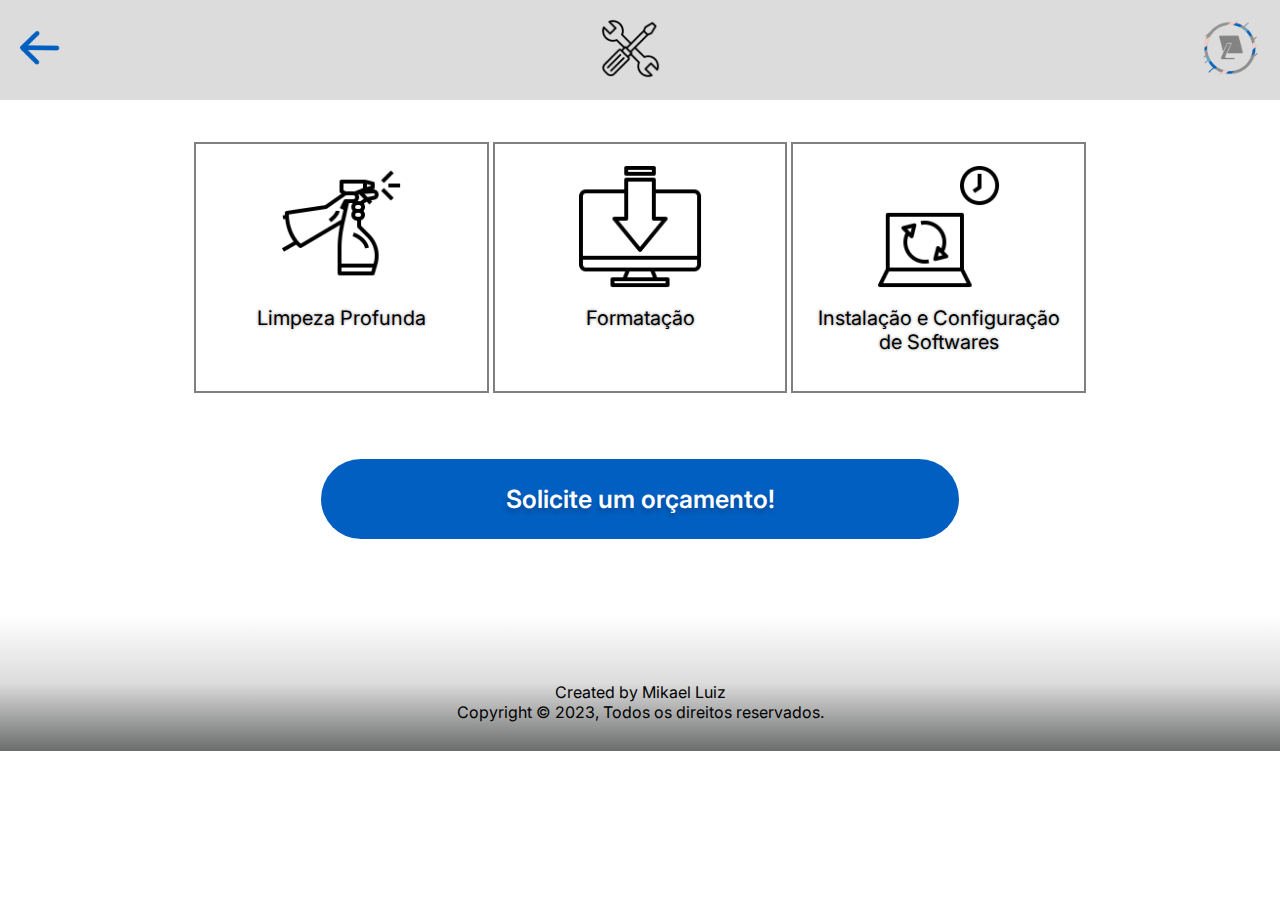
<file: files/MKZ_TECH/services/services.html>
<!DOCTYPE html>
<html lang="pt-br">
<head>
    <meta charset="UTF-8">
    <meta http-equiv="X-UA-Compatible" content="IE=edge">
    <meta name="viewport" content="width=device-width, initial-scale=1.0">
    <meta name="description" content="Serviços oferecidos pela Assistencia MKZ TECH">
    <meta name="keywords" content="Assistencia Tecnica, Campo Florido, Manutenção, celular, notebook, serviços">
    <link rel="stylesheet" href="../css/services/services.css">
    <link rel="shortcut icon" href="../img/logo-semescrita.png" type="image/x-icon">
    <title>Serviços - MKZ TECK</title>

</head>
<body>
    <nav class="navbar">
        <div id="buttom-back"><a href="../index.html"><img src="../img/voltar.png"></a></div>

        <div class="item-logo">
            <img src="../img/servico-icon.png" title="Service icons created by iconnut - Flaticon">
        </div>

        <div class="logo">
            <img src="../img/logo-semescrita.png">
        </div>
    </nav>

    <section>
        <div class="serv-item">
            <img src="../img/ft2.png">
            <h2>Limpeza Profunda</h2>
        </div>

        <div class="serv-item">
            <img src="../img/ft1.png">
            <h2>Formatação</h2>
        </div>

       <div class="serv-item">
            <img src="../img/ft3.png">
            <h2>Instalação e Configuração de Softwares</h2>
        </div>
    </section>

    <div id="buttom-1">
        <a href="buget.html">Solicite um orçamento!</a>
    </div>
    
    <footer>
        <p>Created by Mikael Luiz <br>Copyright © 2023, Todos os direitos reservados.</p>
    </footer>
</body>
</html>
</file>
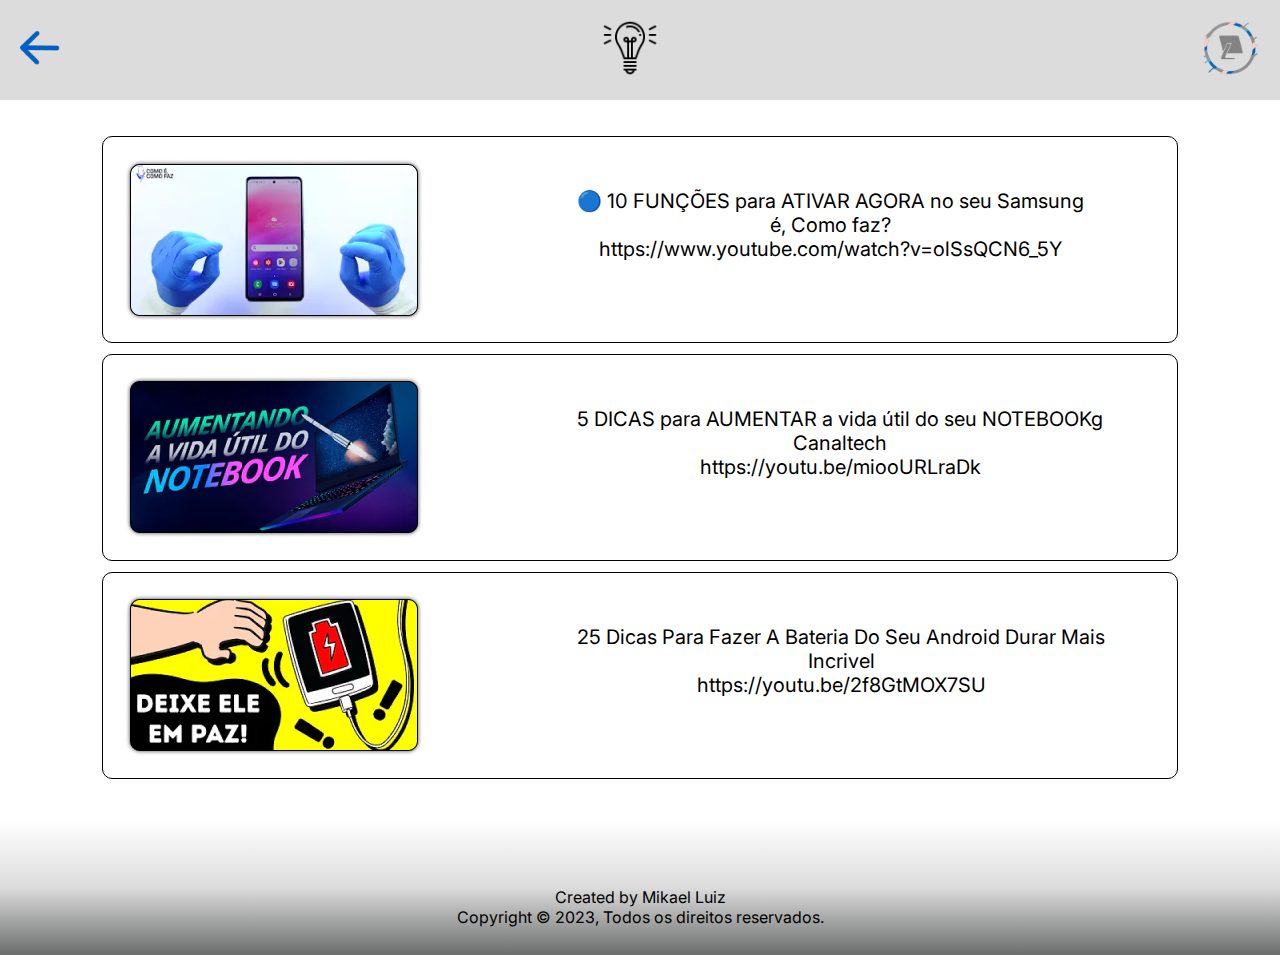
<file: files/MKZ_TECH/services/tips.html>
<!DOCTYPE html>
<html lang="pt-br">
<head>
    <meta charset="UTF-8">
    <meta http-equiv="X-UA-Compatible" content="IE=edge">
    <meta name="viewport" content="width=device-width, initial-scale=1.0">
    <meta name="description" content="Serviços oferecidos pela Assistencia MKZ TECH">
    <meta name="keywords" content="Assistencia Tecnica, Campo Florido, Manutenção, celular, notebook, serviços">
    <link rel="stylesheet" href="../css/services/tips.css">
    <link rel="shortcut icon" href="../img/logo-semescrita.png" type="image/x-icon">
    <title>Dicas - MKZ TECH</title>

</head>
<body>
    <nav class="navbar">
        <div id="buttom-back"><a href="../index.html"><img src="../img/voltar.png"></a></div>

        <div class="item-logo">
            <img src="../img/dicas-icon.png" title="Idéia ícones criados por Freepik - Flaticon">
        </div>

        <div class="logo">
            <img src="../img/logo-semescrita.png">
        </div>   
    </nav>
    <div class="list">
        <ul>
            <li>              
                <a href="https://www.youtube.com/watch?v=olSsQCN6_5Y" target="_blank">
                    <img src="../img/t1.png">
                    <br>
                    <P>🔵 10 FUNÇÕES para ATIVAR AGORA no seu Samsung 
                        <br> é, Como faz? 
                        <br>https://www.youtube.com/watch?v=olSsQCN6_5Y
                    </P> 
                </a>
            </li>

            <li>              
                <a href="https://youtu.be/miooURLraDk" target="_blank">
                    <img src="../img/t2.png">
                    <br>
                    <P>5 DICAS para AUMENTAR a vida útil do seu NOTEBOOKg 
                        <br> Canaltech 
                        <br>https://youtu.be/miooURLraDk
                    </P> 
                </a>
            </li>

            <li>              
                <a href="https://youtu.be/2f8GtMOX7SU" target="_blank">
                    <img src="../img/t3.png">
                    <br>
                    <P>25 Dicas Para Fazer A Bateria Do Seu Android Durar Mais
                        <br>Incrivel 
                        <br>https://youtu.be/2f8GtMOX7SU
                    </P> 
                </a>
            </li>
        </ul>
    </div>
    
    <footer>
        <p>Created by Mikael Luiz <br>Copyright © 2023, Todos os direitos reservados.</p>
    </footer>
</body>
</html>
</file>
<file: css/index.css>
@import url('https://fonts.googleapis.com/css2?family=Poppins:wght@300;400;500;600;700&display=swap');

* {
    font-family: 'Poppins', sans-serif;
    margin: 0;

}
::-webkit-scrollbar {
    width: 8px;
    background-color: #DCDCDC;
}
  ::-webkit-scrollbar-thumb {
    background-color: #474559;
}
  ::-webkit-scrollbar-thumb:hover {
    background-color: #24232e;
}
body, html{
    height: 100%;
    margin: 0;
    padding: 0;
    overflow-x: hidden;
    scroll-behavior: smooth;
}
button:hover{
    cursor: pointer;
}

a{
    text-decoration: none;
}


/* Pagina inicial */
#home{
    background-image: url("../img/background.png");
    background-position: center;
    background-size:cover;
    height: 100vh;
    justify-items: center;
    text-align: center;
    animation: fade-in-animation 1s forwards;
}
.home{
    position: relative;
    top: 30%;
}

@keyframes fade-in-animation{
    0%{
        opacity: 0;
    }
    100%{
        opacity: 1;
    }
}
.home h1{
    font-size: 50px;
}
.home span{
    color: #13B1BB;
}
.home p{
    font-size: 20px;
    font-weight: 500;
}
.home a{
    font-size: 18px;
    color: white;
    text-decoration: none;
}
.home button{
    margin: 2.5%;
    position: relative;
    padding: 8px 20px 8px 20px;
    border-radius: 50px;
    border: none;
    background: #474559;
    transition: background 0.5s;
    transition: box-shadow 0.5s;
    animation: button-animation 1s forwards;
    opacity: 0;
    animation-delay: 0.25s;
}
@keyframes button-animation {
    0% {
      transform: translateY(100%);
      opacity: 0;
    }
    100% {
      transform: translateY(0);
      opacity: 1;
    }
  }

.home button:hover{
    box-shadow:0 0 10px 0 #000000;
    background: #393747;
}

/* Sobre min */

#about{
    padding: 7% 10% 7% 10%;
    display: flex;
    align-items: center;
    background: white;
}

.about{
    justify-content: center;
}
.about h1{
    color: #13B1BB;
    font-size: 50px;
    font-weight: 600;
}
.about h2{
    font-size: 30px;
    font-weight: 600;
    margin-bottom: 10px;
}
.about li{
    font-size: 18px;
    font-weight: 400;
    margin-bottom: 10px;
}

/* Experiencias */
#experiences{
    text-align: center;
    flex-flow: column wrap;
    padding: 7% 27% 7% 27%;
    background-color: #DCDCDC;

}
#experiences h1{
    font-size: 50px;
    color: #13B1BB;
    margin: 5% 0 10% 0;
    
}

.exp_list ul {
    padding: 0;
    margin: 0;
}

.exp_list  li {
    text-align: left;
    list-style-type: none; 
    position: relative;
    padding-left: 40px;
    line-height: 30px;
}
.animate-experience{
    opacity: 0;
    transform: translateY(-50px);
}

.animate-experience-off{
    animation: fade-in-slide 0.25s forwards
}

@keyframes fade-in-slide {
    to{
        opacity: 1;
        transform: translateY(0);
    }
}

.exp_list  li:before {
    content: "";
    position: absolute;
    left: 20px;
    top: 0;
    bottom: 0;
    width: 12px;
    background-color: #474559;
}

.exp_list  li:first-child:before {
    top: 10px;
}

.exp_list  li:last-child:before {
    bottom: 10px;
}

.exp_list li span {
    position: absolute;
    left: 10px;
    top: 15px;
    transform: translateY(-50%);
    width: 20px;
    height: 20px;
    border-radius: 50%;
    background-color: #474559;
    border: 6px solid #13B1BB;
}

#ult {
    position: absolute;
    left:11px;
    top: 0;
    transform: translateY(-50%);
    width: 0;
    height: 0;
    border-left: 15px solid transparent;
    border-right: 15px solid transparent;
    border-bottom: 25px solid #474559;
    transform: rotate(180deg);
}

.exp_list h2, .exp_list p{
    margin-left: 45px;
}
.exp_list h1{
    font-size: 20px;
}
.exp_list p{
    font-size: 18px;
    font-weight: 500;
}
.bt_cv{
    margin-top: 15%;
    margin-bottom: 5%;
}
#bt_cv{
    text-align: center;
    align-items: center;
    color: white;
    font-weight: 500;
    background: #13B1BB;
    padding: 15px 25px 15px 25px;
    border-radius: 40px;
    border: none;
    transition: background 0.5s;
}
#bt_cv:hover{
    background: #1099a3;
}

/* Projetos */
#projects{
    background: white;
    padding: 7% 15% 7% 15%;
}
.projects h1{
    color: #474559;
    text-align: center;
    font-size: 50px;
    margin: 0 0 5% 0; 
}

.projects_list{
    display: flex;
    flex-flow: row wrap;
    border-radius: 18px;;
    justify-content: center;
    color: white;
}
.projects_list li{
    list-style-type: none;
    position: relative;
    box-sizing: border-box;
    text-align: center;
    padding: 2%;
    margin: 1%;
    background-color: #6D6D6D;
    width: 31%;
    border-radius: 18px;
    transition: all 0.6s cubic-bezier(0.165, 0.84, 0.44, 1);
}
.projects li:after{
    position:absolute;
    width:100%;
    height:100%;
    transition: all 0.6s cubic-bezier(0.165, 0.84, 0.44, 1);
    z-index: -1;
}
.projects li:hover{
    box-shadow:0 0 10px 0 #000000;
    transform:scale(1.05,1.05);
}
.projects_list img{
    width: 100%;
    border-radius: 18px;
}
.projects_list h2{
    margin: 5%;
    font-weight: 600;
}
.projects_list p{
    font-size: 15px;
    font-weight: 400;
    text-align: center;
    margin: 5%;
}
.project_bt{
    justify-content: space-between;
}
.project_bt button{
    margin: 2% 2% 0 2%;
    color: white;
    font-size: 80%;
    width: 45%;
    padding: 10px 20px 10px 20px;
    border-radius: 20px;
    border: none;
}

.project_bt1{
    transition: background 0.5s;
    background: #474559;
}
.project_bt1:hover{
    background: #393747;
}
.project_bt2{
    transition: background 0.5s;
    background: #86868D;
}
.project_bt2:hover{
    background: #7b7b81;
}

/* Contato */
#contact{
    flex-flow: column nowrap;
    padding: 7% 15% 7% 15%;
    background: #13B1BB;
}
.contact{
    display: flex;
    flex-flow: column wrap;
    justify-content: center;
    align-items: center;
    text-align: center;
}
.contact h1{
    color: white;
    font-size: 50px;
    margin: 0 0 7% 0; 
}

.contact button{
    position: relative;
    display: flex;
    text-align: center;
    align-items: center;
    margin: 1%;
    width: 45%;
    padding: 10px;
    border-radius: 40px;
    border: none;
    background: #474559;
    transition: background 0.5s;
    transition: all 0.6s cubic-bezier(0.165, 0.84, 0.44, 1);
}
.projects button:after{
    position:absolute;
    width:100%;
    height:100%;
    transition: all 0.6s cubic-bezier(0.165, 0.84, 0.44, 1);
    z-index: -1;
}
.contact button:hover{
    cursor:default;
    background: #393747;
    box-shadow:0 0 5px 0 #000000;
    transform:scale(1.025,1.025);
}
.contact a, .contact h2{
    flex: 80%;
    color: white;
    align-items: l;
    padding: 12px;
    font-size: 16px;
    font-weight: 500;
}
.contact img{
    flex: 10%;
    width: 40px;
    margin-left: 2%;
}

footer{
    flex-flow: column nowrap;
    text-align: center;
    background: #474559;
    padding: 2%
}
.nav a{
    text-decoration: none;
    color: white;
}
footer h1, footer p{
    color: white;
    margin-bottom: 2%;
}

.nav ul{
    justify-content: center;
    display: flex;
    flex-flow: row nowrap;
    list-style-type: none;
    margin-bottom: 2%;
}
.nav li{
    padding: 7px 15px 7px 15px;
    margin: 3px;
    background: #86868D;
    border-radius: 25px;
    transition: background 0.5s;  
}
.nav li:hover{
    cursor: pointer;
    background: #7b7b81;
}

footer img{
    width: 50px;
    margin: 0 0.5% 1% 0.5%; 
} 

#about, #experiences, #projects, #contact, footer{
    display: none;
}

@media (max-width: 600px) {
    /* Pagina inicial */

    #home{
        background-image: url("../img/background_s.png");
    }
    .home{
        top: 40%;
    }
    .home h1{
        font-size: 35px;
    }
    .home p{
        font-size: 16px;
    }
    .home a{
        font-size: 14px;
    }

    /* Sobre min */
    #about{
        padding: 20% 5% 20% 5%;
        text-align: center;
        flex-flow: column-reverse;
    }
    .about h1{
        font-size: 40px;
    }
    .about h2{
        font-size: 25px;
        margin-bottom: 10%;
    }
    .about li{
        text-align: left;
    }
    .about_photo{
        margin: 5% 0 10% 0;
    }
    .about_photo img{
        width: 75%;
    }

    /* experiencias */

    #experiences{
        padding: 15% 10% 10% 10%;
    }
    #experiences h1{
        font-size: 40px;
        margin-bottom: 15%;
    }
    .exp_list{
        padding: 0;
    }
    .exp_list li{
        padding: 0;
    }
    .exp_list p{
        font-size: 15px;
    }

    /* Projetos */
    #projects{
        padding: 20% 10% 25% 10%;
    }
    #projects h1{
        font-size: 40px;
        margin-bottom: 15%;
    }

    .projects_list{
        align-items: center;
        padding: 0;
        flex-flow: column wrap;
    }
    .projects_list li{
        margin: 3%;
        padding: 5%;
        width: 75%;
        justify-content: center;
    }
    .project_bt {
        flex-flow: column wrap;
    }
    .project_bt button{
        width: 85%;
        font-size: 100%;
        margin: 3%;
    }

    /* Contato */
    #contact{
        padding: 8%;
    }
    .contact {
        padding: 0;
    }
    .contact button{
        width: 95%;
        margin: 3%;
    }
    .contact_button{
        flex-flow: column wrap;
    }
    .contact a, .contact h2{
        font-size: 15px;
    }

    /* Rodapé */
    footer{
        padding: 10%;
    }
    .nav{
        margin-bottom: 3%;
        font-size: 13px;
    }
    .nav ul{
        flex-flow: row wrap;
        padding: 0;
    }
    .nav li{
        width: 30%;
        padding: 10px 5px 10px 5px;
        margin: 1.5%;
    }
    .nav p{
        padding: 2%;

    }


  }

  @media (min-width: 601px) and (max-width: 900px) {
    /* Pagina Inicial */
    #home{
        background-image: url("../img/background_m.png");
    }
    .home{
        top: 35%;
    }
    .home h1{
        font-size: 45px;
    }
    .home p{
        font-size: 20px;
    }
    .home button{
        padding: 10px 20px 10px 20px;
    }
    .home a{
        font-size: 18px;
    }

    /*Sobre min*/
    #about{
        padding: 10% 15% 10% 15%;
        text-align: center;
        flex-flow: column-reverse;
    }
    .about h1{
        font-size: 40px;
    }
    .about h2{
        font-size: 25px;
        margin-bottom: 10%;
    }
    .about li{
        font-size: 18px;
        text-align: left;
    }
    .about_photo{
        margin: 5%
    }
    .about_photo img{
        width: 65%;
    }
    /* Experiencias */
    #experiences{
        padding: 7% 15% 15% 15%;
    }
    #experiences h1{
        font-size: 40px;
    }
    .exp_list h2{
        font-size: 22px;
    }
    .exp_list p{
        font-size: 18px;        
    }
    
    /* Projetos */
    #projects{
        padding: 10% 10% 15% 10%;
    }
    #projects h1{
        font-size: 40px;
    }
    .projects_list{
        align-items: center;
        padding: 0;
        flex-flow: row wrap;
    }
    .projects_list li{
        margin: 2%;
        padding: 3%;
        width: 45%;
        justify-content: center;
    }
    .project_bt {
        flex-flow: column wrap;
    }
    .project_bt button{
        width: 90%;
        font-size: 100%;
        margin: 3%;
    }
    .projects p{
        font-size: 16px;
    }
    .project_bt h2{
        font-size: 22px;
    }
    /* Contato */
    #contact{
        padding: 8% 17% 8% 17%;
    }
    #contact h1{
        font-size: 40px;
    }
    .contact {
        padding: 0;
    }
    .contact button{
        width: 95%;
        margin: 1%;
    }
    .contact_button{
        flex-flow: column wrap;
    }
    .contact a, .contact h2{
        font-size: 16px;
    }
    /* Navegue */
    footer{
        padding: 5% 10% 5% 10%;
    }
    footer h1{
        font-size: 30px;
    }
    .nav ul{
        flex-flow: row wrap;
        padding: 0;
    }
    .nav li{
        width: 22%;
        padding: 8px 5px 5px 8px;
        margin: 0.5%;
    }
    .nav p{
        padding: 2%;
    }
    .nav a{
        font-size: 16px;
    }
  }
</file>
<file: files/CALCULADORA/style.css>
body {
    display: flex;
    justify-content: center;
    align-items: center;
    height: 100vh;
    margin: 0;
    font-family: Arial, sans-serif;
    background-color:darkgrey; 
  }
  
  .calculator {
    width: 300px;
    padding: 10px;
    border: 1px solid #838383;
    border-radius:25px;
    background-color: black;
    text-align: center;
    box-shadow: 0 0 10px#4b4b4b;
  } 
  
  #input{
    width: 80%;
  }
  .calculator h2 {
    color: white;
    margin-top: 0;
  }
  
  .calculator input[type="text"] {
    width: 100%;
    margin: 5px 0;
    padding: 20px;
    font-size: 20px;
    text-align: right;
    background: black;
    color: white;
    font-weight: 700;
    border: #2c2c2c solid;
    border-radius: 3px;
  }
  
  .calculator input[type="button"] {
    width: 60px;
    height: 60px;
    margin: 2px;
    font-size: 25px;
    border: none;
    border-radius: 50%;
    background-color: #3b3b3b;
    cursor: pointer;
    box-shadow: 0 0 2px #2c2c2c;
  }
  
  .calculator input[type="button"]:hover {
    background-color: #2c2c2c;
  }
  
  .calculator input[type="button"]:active {
    background-color: #5c5c5c;
  }

  #c{
    color: red;
    font-weight: 800;
  }

  .number{
    font-size: 25px;
    font-weight: 700;
    color: rgb(34, 147, 212);
  }

  .operation{
    font-size: 50px;
    font-weight: 800;
    color: rgb(34, 212, 43);
  }
</file>
<file: files/JOGO DA VELHA/styles.css>
body {
    font-family: Arial, sans-serif;
    text-align: center;
  }
  
  h1 {
    margin-top: 20px;
  }
  
  table {
    margin: 20px auto;
    border-collapse: collapse;
  }
  
  td {
    width: 100px;
    height: 100px;
    font-size: 48px;
    text-align: center;
    vertical-align: middle;
    border: 1px solid grey;
    cursor: pointer;
  }
  
  button {
    display: block;
    margin: 20px auto;
    padding: 10px 20px;
    font-size: 18px;
    background-color: #4CAF50;
    color: #fff;
    border: none;
    border-radius: 4px;
    cursor: pointer;
  }
  
  #scoreboard {
    margin-left: 35%;
    margin-right: 35%;
    margin-top: 20px;
    padding: 20px;
    display: flex;
    justify-content: center;
    align-items: center;
    flex-direction: column;
    background: grey;
    border: black solid;
    border-radius: 5px;
  }
  
  #scoreboard h2 {
    margin-bottom: 10px;
    color: white;
  }
  
  #scoreboard p {
    font-size: 18px;
    margin: 5px;
    font-weight: 600;
  }
  
  .score-label {
    font-weight: bold;
    color: #4CAF50;
  }
  
  .score-value {
    font-size: 24px;
  }
</file>
<file: files/MKZ_TECH/css/index.css>
@import url('https://fonts.googleapis.com/css2?family=Inter:wght@200;300;400;500;600;700;800&display=swap');


*{
    box-sizing: border-box;
    font-family: 'Inter', sans-serif;
    font-weight: 400;
    overflow-x: hidden;
}
::-webkit-scrollbar {
    width: 8px;
    background-color: #DCDCDC;
}
  ::-webkit-scrollbar-thumb {
    background-color: #005FC1;
}
  ::-webkit-scrollbar-thumb:hover {
    background-color: #0754a0;
}
body{
    margin: 0;

}
.navbar{
    position: fixed;
    z-index: 2;
    display: flex;
    flex-flow: row wrap;
    height: 100px;
    justify-content: center;
    align-items: center;
    width: 100%;
    background: #DCDCDC;
    /* border: 1px solid red; */
}
.logo{
    text-align: center;
    /* border: rebeccapurple solid; */
}
.logo img{
    height: 80px;
}
#button1{
    text-align: right;
    padding: 40px;
}
#button1 a{
    text-align: center;
    padding: 15px;
    background: #005FC1;
    border-radius: 50px;
    transition: background 0.5s;
    /* border:red solid; */
}
#button1 a{
    font-weight: 600;
    text-shadow: -1px 4px 4px rgba(0, 0, 0, 0.205);
    text-decoration: none;
    transition: backgound border 1s;
    color: white;
}
#button1 a:hover{
    background: #07427c;
} 
.header{
    background: content-box;
    /* border: red solid; */
}
.about-company{
    padding-top: 2%;
    padding-bottom: 2%;
}
.about-company iframe{
    width: 100%;
    height: 325px;
}
section{
    padding-top: 1%;
    padding-left: 10%;
    padding-right: 10%;
    padding-bottom: 1%;
    display: flex;
    width: 100%;
    text-align: center;
    justify-content: center;
    /* border: red solid; */
    
}
.button-2{
    margin-top: 8px;
    display: flex;
    flex-flow: row nowrap;
    justify-content: center;
    width: 24%;
    padding: 5%;
    border: grey solid 2px;
    transition: transform 0.5s;
    cursor: pointer;
    /* border: blue solid; */
}
.button-2 img{
    width: 80px;
    height: 100%;
    /* border: red solid;    */
}
.button-2 a{
    align-items: center;
    display: flex;
    flex-flow: column;
    text-decoration: none;
    color: black;
    font-size: 25px;
    /* border: red solid; */
}
.button-2:hover{
    box-shadow: 0 0 10px black;
    transform: scale(1.025);
}
#button3{
    text-align: center;
    flex: 15%;
    padding: 25px;
    padding-left: 0;
    padding-right: 30px;
    margin-bottom: 3%;
    /* border:blue solid; */
}
#button3 a{
    font-weight: 600;
    font-size: 18px;    
    text-shadow: -1px 4px 4px rgba(0, 0, 0, 0.205);
    text-decoration: none;
    color: white;
    padding: 20px;
    padding-left: 50px;
    padding-right: 50px;
    border-radius: 60px;
    transition: background 0.5s;
    background: #6b6c6c;
}
#button3 a:hover{ 
    cursor: pointer;
    background: #494949;
}
.contact-us iframe{
    position: fixed;
    z-index: 2;
    bottom: 12%;
    right: 2.5%;
    padding: 0;
    width: 250px;
    height: 280px;
    border:#083b6b solid;
    border-radius: 20px;
    box-shadow: 0 0 10px black;

}
#button4{
    position: fixed;
    bottom: 2.5%;
    right: 2.5%;
    padding: 15px;
    text-align: center;
    font-weight: 600;
    text-shadow: -1px 4px 4px rgba(0, 0, 0, 0.205);
    color: white;
    border:white solid;
    border-radius: 60px;
    transition: background 0.5s;
    background: #6b6c6c;
}
#button4:hover{ 
    cursor: pointer;
    background: #07427c;

}
.about-company-button button{
    width: 25%;
    padding: 21px;
    padding-right: 0.5%;
    padding-left: 0.5%;
    margin-left: 36%;
    margin-bottom: 2%;
    font-size: 18px;
    font-weight: 600;
    text-shadow: -1px 4px 4px rgba(0, 0, 0, 0.205);
    text-decoration: none;
    color: white;
    border: none;
    border-radius: 60px;    
    transition: background 0.5s;
    background: #005FC1;

}
.about-company-button button:hover{
    cursor: pointer;
    background: #07427c;
}
footer{
    position: relative;
    padding: 1%;
    background: linear-gradient(to top, #6b6c6c, #DCDCDC ,#ffffff);
}
footer p{
    text-align: center;
    padding-top: 3%;
}

@media only screen and (max-width: 768px) {
    header{
        padding-top: 10%;
    }
    #button1{
        margin-left: 25%;
    }
    .headertop{
        display: none;
    }
    .about-company iframe{
        display: flex;
        padding-bottom: 2%;
        height: 450px;
    }
    section{
        flex-flow: column wrap;
        align-items: center;
        padding-bottom: 8%;
    }
    .button-2{
        width: 80%;         
    }
    
}

@media only screen and (min-width: 769px) {
    header{
        padding-top: 5%;
    }
    .headertop{
        display: none;
    }
    section{
        padding-left: 0;
        padding-right: 0;
    }
    .logo{
        flex: 30%;
        padding-right: 20%;
    }
    #button1{
        margin-right: 8%;
        flex: 10%;
    }

    .about-company-button{
        margin-top: 2%;

    }
}
@media only screen and (min-width: 1366px) {
    header{
        padding-top: 2%;
    }
    .headertop-768px{
        display: none;
    }
    .headertop{
        display: flex;
    }
    #button1{
        margin-right: 8%;
        flex: 15%;
    }

    .about-company-button{
        margin-top: 2%;
    }
    .logo{
        flex: 20%;
        padding-left: 5%;
    }
}
</file>
<file: files/MKZ_TECH/css/about_author.css>
@import url('https://fonts.googleapis.com/css2?family=Inter:wght@200;300;400;500;600;700;800&display=swap');


*{
    box-sizing: border-box;
    font-family: 'Inter', sans-serif;
    font-weight: 400;
    overflow-x: hidden;
    overflow-y: hidden;
}

body{
    margin: 0;
}

#buttom-back{
    position: fixed;
    margin: 20px;
}
.container{
    display: flex;
    flex-flow: row wrap;
    padding-top: 10%;
    height: 100%;
    width: 100%;
    background: #ffffff;
}

.author-photo{
    display: flex;
    width: 30%;
    justify-content: center;
    align-items: center;
    /* border:red solid 1px; */

}

.author-photo img{
    max-height: 90% ;
    max-width: 100%;
    margin-left: 15%;
    /* border:red solid 1px; */
}

.author-info{
    display: flex;
    flex-flow: column nowrap;
    text-align: center;
    width: 63%;
    margin: 3%;
    margin-left: 2%;
    margin-right: 4%;
    background: #dcdcdc;
    border-radius: 15px;
    box-shadow: 0 0 10px black;

    /* border: red solid 1px */
}
.author-info h1{
    margin: 0;
    font-size: 35px;
    font-weight: 600;
    padding: 3%;
    color: white;
    background-color: #005FC1;
    text-shadow: 0px 0px 5px rgba(0, 0, 0, 0.336);
}

.author-info p{
    margin: 0;
    margin-left: 5%;
    text-align: center;
    font-size: 20px;
    font-weight: 400;
}
.author-info h2{
    margin: 0;
    margin-left: 5%;
    margin-bottom: 2%;
    text-align: center;
    font-size: 28px;
    font-weight: 500;
}

.author-info b{
    font-weight: 600
}

footer{
    position: fixed;
    bottom: 0;
    width: 100%;
    padding: 1%;
    background: linear-gradient(to top, #6b6c6c, #DCDCDC ,#ffffff);
}
 
footer p{
    text-align: center;
    padding-top: 3%;
}
</file>
<file: files/MKZ_TECH/css/about_company.css>
@import url('https://fonts.googleapis.com/css2?family=Inter:wght@200;300;400;500;600;700;800&display=swap');


*{
    box-sizing: border-box;
    font-family: 'Inter', sans-serif;
    font-weight: 400;
    overflow-x: hidden;
    overflow-y: hidden;
}

body{
    margin: 0;
}

.about{
    display: flex;
    flex-flow: row wrap;
    width: 100%;
    background: #ffffff;
/* border: red solid; */
}

.logo{
    display: flex;
    width: 30%;
    justify-content: center;
    align-items: center;
    /* border:red solid 1px; */

}

.logo img{
    height: 250px;
    max-width: 100%;
    margin-left: 15%;
    /* border:red solid 1px; */
}

.text-about{
    display: flex;
    flex-flow: column nowrap;
    width: 63%;
    margin: 3%;
    margin-left: 2%;
    margin-right: 4%;
    padding: 1.5%;
    border-radius: 15px;
    background: #dcdcdc;
    /* border: red solid 1px */
}
.text-about p{
    text-align: justify;
    font-size: 18px;
    
}


/* Smartphones (600px para baixo) */
@media only screen and (max-width: 768px){
    .logo img{
        width: min-content;
        height: min-content;
    };
}   
@media only screen and (min-width: 769px) {}

/* Dispostivos Largos (laptops/desktops, 992px para cima) */
@media only screen and (min-width: 992px) {}

/* Super Largos (Telas maiores laptops, desktops e até TVs, 1200px para cima) */
@media only screen and (min-width: 1200px) {}
</file>
<file: files/MKZ_TECH/css/contact_us.css>
@import url('https://fonts.googleapis.com/css2?family=Inter:wght@200;300;400;500;600;700;800&display=swap');


*{
    box-sizing: border-box;
    font-family: 'Inter', sans-serif;
    font-weight: 400;
    overflow-x: hidden;
    margin: 0;
}
body{
    background: white;
}
h1{
    font-weight: 500;
    padding: 2%;
    text-align: center;
    font-size: 25px;
    color: white;
    text-shadow: -1px 4px 4px rgba(0, 0, 0, 0.205);
    background: #005FC1;
}
ul{
    padding: 10%;
    padding-bottom: 2%;
}
li{
    font-size: 15px;
}

li strong{
    font-weight: 600;
}

button{
    padding: 2%;
    padding-left: 10%;
    padding-right: 10%;
    margin-left: 10%;
    margin-right: 10%;
    width: 80%;
    background-color: #005FC1;
    border: #005FC1 solid 2px;
    border-radius: 55px;
}
button a{
    display: flex;
    flex: row wrap;
    text-decoration: none;
}
button p{
    padding: 2%;
    /* border: red solid; */
    color: white;
    font-size: 15px;
    font-weight: 500;
    text-shadow: -1px 4px 4px rgba(0, 0, 0, 0.205);

}
button img{
    flex: 40%;
    height: 100%;
    width: 10%;
    /* border: red solid; */

}
</file>
<file: files/MKZ_TECH/css/forgot_password1.css>
@import url('https://fonts.googleapis.com/css2?family=Inter:wght@200;300;400;500;600;700;800&display=swap');


*{
    box-sizing: border-box;
    font-family: 'Inter', sans-serif;
    font-weight: 400;
    
}

body{
    background: #dcdcdc;
}

.forgot{
    text-align: center;
}

h1{
    font-weight: 500;
}

input{
    height: 35px;
    border-radius: 20px;
    border: none;
}
input[type="text"]{
    padding: 10px;
    margin: 10px;
}
input[type="submit"]{
    padding: 10px;
    color: white;
    background: #005FC1;
    transition: background 0.5s;
}
input[type="submit"]:hover{
    cursor: pointer;
    background: #083b6b;
}
</file>
<file: files/MKZ_TECH/css/login.css>
@import url('https://fonts.googleapis.com/css2?family=Inter:wght@200;300;400;500;600;700;800&display=swap');

*{
    font-family: 'Inter', sans-serif;
    font-weight: 400;
    overflow-y: hidden;
    margin: 0;
}

body{
    background: linear-gradient(to top, #8c8b8b, #AFAFAF);
    /* border: red solid; */
}

#buttom-back{
    position: fixed;
    margin: 20px;
}
#buttom-back img{
    width: 45px;
}

.login{
    display: flex;
    flex-flow: row nowrap;
    /* border: solid red; */
}
.login-submit{
    justify-content: center;
    text-align: center;
    padding: 6%;
    display: flex;
    flex-flow: column wrap;
    width: 38%; 
    /* border: solid red; */
    
}
.login-logo{
    text-align: center;
}
.login-logo img{
    width: max-content;
    height: 110px;
    /* border: solid red; */
}

.login-submit h1{
    padding: 30px;
    font-size: 45px;
    font-weight: 600;
    text-shadow: 0 3px 5px #464646;
}

input[type="text"],
input[type="password"]{
    background: #D9D9D9;
    margin: 10px;
    padding: 13px;
    text-align: center;
    font-size: 18px;
    border-radius: 40px;
    box-shadow: 0 5px 5px #00000041 ;
    border: #D9D9D9 solid 1px;
    
}
input[type="text"],
input[type="password"]:focus{
    outline: none;
}

input[type="submit"]{
    background: #005FC1;
    color: white;
    margin: 10px;
    padding: 15px;
    text-align: center;
    font-size: 18px;
    border-radius: 40px;
    box-shadow: 0 5px 5px #00000041 ;
    border:#005FC1 solid 1px;
    transition: background 0.5s;
}

input[type="text"],
input[type="password"]:hover{
    cursor: pointer;
}

input[type="submit"]:hover{
    cursor: pointer;
    background: #083b6b;
    border: #083b6b solid 1px;
}

.login-background{
    /* border: red solid; */
    background: #ffffff;
    width: 50%;
}

.login-background img{
    position: fixed;
    bottom: 0;
    max-width: 100%;
    max-height: 100%;
}
.link{
    justify-content: center;
    text-align: center;
    padding: 20px;
    
    /* border: red solid 2px; */
}
.link a{
    color: #ffffff;
    text-decoration: none;
    text-shadow: 0px 1px 5px black;
    padding-bottom: 10px;
    transition: border-bottom 0.25s;
    border-bottom: #8c8b8b00 solid 3px;
}
.link a:hover{
    border-bottom: #083b6b solid 3px;
    cursor: pointer;

}

.link button{
    color: #ffffff;
    background: none;
    text-shadow: 0px 1px 5px black;
    box-shadow: none;
    padding: 10px;
    transition: border-bottom 0.25s;
    border: none;
    border-bottom: #8c8b8b00 solid 3px;
}
.link button:hover{
    border-bottom: #083b6b solid 3px;
    cursor: pointer;
}
.link h2{
    padding-top: 30px;
    padding-bottom: 10px;
    color: #163351;
    font-size: 20px;
    font-weight: 600;
    text-decoration: none;
    text-shadow: 0px 1px 1px rgba(0, 0, 0, 0.789);
}
iframe{
    position: fixed;
    left: 14.5%;
    bottom: 25%;
    width: max-content;
    height: 450px;
    box-shadow: 0 0 10px black;
    border-radius: 25px;

}
@media only screen and (max-width: 813px){
    .login-submit{
        width: 100%;
    }
    .login-background{
        display: none;
    }
}
</file>
<file: files/MKZ_TECH/css/services/buget.css>
@import url('https://fonts.googleapis.com/css2?family=Inter:wght@200;300;400;500;600;700;800&display=swap');


*{
    box-sizing: border-box;
    font-family: 'Inter', sans-serif;
    font-weight: 400;

}

::-webkit-scrollbar {
    width: 8px;
    background-color: #DCDCDC;
}
  ::-webkit-scrollbar-thumb {
    background-color: #005FC1;
}
  ::-webkit-scrollbar-thumb:hover {
    background-color: #0754a0;
}

body{
    margin: 0;

}

.navbar{
    position: fixed;
    display: flex;
    flex-flow: row wrap;
    height: 100px;
    align-items: center;
    width: 100%;
    background: #DCDCDC;
    /* border: 1px solid red; */
}

#buttom-back{
    flex: 33.3%;
    padding-left: 20px;
    /* border: rebeccapurple solid; */
}
#buttom-back img{
    width: 40px;
}
.logo{
    flex:33.3%;
    text-align: right;
    padding-right: 20px;
    /* border: rebeccapurple solid; */
}
.logo img{
    width:60px;
}

.item-logo{
    flex: 33.3%;
    padding-right: 20px;
    text-align: center;
    /* border: rebeccapurple solid; */
}

.item-logo img{
    height: 60px;
}

section{
    padding-top:120px;
    margin-left: 10%;
    margin-right: 10%;
    /* border: red solid 1px; */
}
.form{
    background: #DCDCDC;
    border-radius: 10px 10px 0 0;
}
.form-top{
    font-weight: 500;
    padding: 3px;
    text-shadow: -1px 4px 4px rgba(167, 167, 167, 0.205);
    color: white;
    font-size: 20px;
    text-align: center;
    background: #0059B6;
    border-radius: 10px 10px 0 0;
}

.form-submit{
    display: flex;
    flex-flow: column wrap;
    padding: 10%;
    padding-top: 5%;
}

.form-submit form{
    display: flex;
    flex-flow: column wrap;
}

label{
    margin: 10px;
    font-size: 18px;
    font-weight: 500;
}
input[type="text"],input[type="file"]{
    padding: 10px;
    border-radius: 5px;
    border: none;
}

select{
    padding: 10px;
    border-radius: 5px;
    border: none;
}
select:hover{
    cursor: pointer;
    background: #ececec;
}
#description{
    border-radius: 5px;
    border: none;
}
textarea{
    resize: vertical;
}
input[type="submit"]{
    margin: 10px;
    padding: 15px;
    background: #0059B6;
    color: white;
    font-size: 20px;
    text-shadow: -1px 4px 4px rgba(0, 0, 0, 0.205);
    border-radius: 5px;
    border: none;
    transition: background 0.5s;
}
input[type="submit"]:hover{
    cursor: pointer;
    background: #083b6b;
}
</file>
<file: files/MKZ_TECH/css/services/products.css>
@import url('https://fonts.googleapis.com/css2?family=Inter:wght@200;300;400;500;600;700;800&display=swap');


*{
    box-sizing: border-box;
    font-family: 'Inter', sans-serif;
    font-weight: 400;
    
}
::-webkit-scrollbar {
    width: 8px;
    background-color: #DCDCDC;
  }
  ::-webkit-scrollbar-thumb {
    background-color: #005FC1;
  }
  ::-webkit-scrollbar-thumb:hover {
    background-color: #0754a0;
  }
body{
    margin: 0;

}
.navbar{
    position: fixed;
    display: flex;
    flex-flow: row wrap;
    height: 100px;
    align-items: center;
    width: 100%;
    background: #DCDCDC;
    /* border: 1px solid red; */
}
#buttom-back{
    flex: 33.3%;
    padding-left: 20px;
    /* border: rebeccapurple solid; */
}

#buttom-back img{
    width: 40px;
}

.logo{
    flex:33.3%;
    text-align: right;
    padding-right: 20px;
    /* border: rebeccapurple solid; */
}
.logo img{
    width: 60px;
}
.item-logo{
    flex: 33.3%;
    padding-right: 20px;
    text-align: center;
    /* border: rebeccapurple solid; */
}
.item-logo img{
    height: 60px;
}

.text{
    margin-top: 50px;
    text-align: center;
}
.text h1{
    font-weight: 600;
    color: #083b6b;
    text-shadow: -1px 4px 4px rgba(0, 0, 0, 0.205);
}
.text p{
    font-size: 25px;
    font-weight: 500;
}

.list{
    display: flex;
    padding-top: 120px;
    padding-bottom: 2%;
    text-align: center;
    width: 100%;
}

.list ul{
    display: flex;
    flex-flow: column nowrap;
    align-items: center;
    width: 100%;
    margin-left: 5%;
    margin-right: 5%;
    /* border: red solid 1px */
}
.list-item{
    display: flex;
    flex-flow: row nowrap;
    align-items: center;
    width: 100%;
    padding: 2%;
    margin: 0.5%;
    border: grey solid 1.5px;
    border-radius: 10px;
    transition: box-shadow 0.5s;
}

.list-item img{
    max-width: 40%;
    max-height: 100%;
    margin-right: 5%;
    margin-top: 3%;
    
}

.list-item a{
    display: flex;
    flex-flow: column wrap;
    text-decoration: none;
    text-align: center;
    color: black;
    width: 60%;
    /* border: red solid 1PX; */
}
.list-item h2{
    display: flex;
    margin-top: 3%;
    font-size: 20px;
    font-weight: 500;
}
.list-item p{
    display: flex;
    justify-content: center;
    margin-top: 3%;
    font-size: 30px;
    font-weight: 500;
}

.list-item:hover{
    box-shadow: 0 0 10px black;
    cursor: pointer;
}

button{
    background-color: #005FC1;
    border: none;
    border-radius: 60px;
    transition: background 0.5s;
}
button a{
    display: flex;
    flex: row wrap;
    padding: 10px;
    text-decoration: none;
    justify-content: center;
}
button p{
    /* border: red solid; */
    margin-left: 5%;
    color: white;
    font-size: 10px;
    font-weight: 500;
    text-shadow: -1px 4px 4px rgba(0, 0, 0, 0.205);

}
button img{
    padding-top: 1%;
    height: 1%;
    width: 13%;
    /* border: red solid; */

}

button:hover{
    cursor: pointer;
    background: #07427c;
}

footer{
    padding: 1%;
    background: linear-gradient(to top, #6b6c6c, #DCDCDC ,#ffffff);
}
 
footer p{
    text-align: center;
    padding-top: 3%;
}

@media only screen and (min-width: 860px){
    .list ul{
        flex-flow: row wrap;
    }
    .list-item{
        flex-flow: row nowrap;
        height: 35%;
        width: 49%;
        padding: 2%;
    }
    
    .list-item img{
        max-width: 40%;
        max-height: 100%;
        margin-right: 5%;
        margin-top: 3%;
        
    }
}
</file>
<file: files/MKZ_TECH/css/services/services.css>
@import url('https://fonts.googleapis.com/css2?family=Inter:wght@200;300;400;500;600;700;800&display=swap');


*{
    box-sizing: border-box;
    font-family: 'Inter', sans-serif;
    font-weight: 400;
    
}
::-webkit-scrollbar {
    width: 8px;
    background-color: #DCDCDC;
  }
  ::-webkit-scrollbar-thumb {
    background-color: #005FC1;
  }
  ::-webkit-scrollbar-thumb:hover {
    background-color: #0754a0;
  }
body{
    margin: 0;
    padding: 0;
    
}

.navbar{
    position: fixed;
    display: flex;
    flex-flow: row wrap;
    height: 100px;
    align-items: center;
    width: 100%;
    background: #DCDCDC;
    /* border: 1px solid red; */
}

#buttom-back{
    flex: 33.3%;
    padding-left: 20px;
    /* border: rebeccapurple solid; */
}

#buttom-back img{
    width: 40px;
}

.logo{
    flex:33.3%;
    text-align: right;
    padding-right: 20px;
    /* border: rebeccapurple solid; */
}
.logo img{
    width: 60px;
}

.item-logo{
    flex: 33.3%;
    padding-right: 20px;
    text-align: center;
    /* border: rebeccapurple solid; */
}

.item-logo img{
    width: 15%;
}

section{
    padding-top: 140px;
    width: 100%;
    text-align: center;
    display: flex;
    padding-left: 15%;
    padding-right: 15%;
    padding-bottom: 5%;
    /* border: red solid 1px */
}

.serv-item{
    display: flex;
    flex-flow:column wrap;
    margin: 2px;
    padding: 20px;
    width: 34%;
    border: grey solid 2px;
    transition: transform 0.5s;
}
.serv-item:hover{
    box-shadow: 0 0 10px black;
    transform: scale(1.025);
}
.serv-item img{
    max-height: 100%;
    max-width: 50%;
    margin-left: 25%;
}

.serv-item h2{
    text-align: center;
    font-size: 20px;
    font-weight: 400;
    color: black;
    text-shadow: 0 0 3px #00000079;
    /* border: red solid; */
}
#buttom-1{
    z-index: 3;
    text-align: center;
    padding: 25px;
    /* border:blue solid; */
}

#buttom-1 a{
    font-weight: 600;
    text-shadow: -1px 4px 4px rgba(0, 0, 0, 0.205);
    text-decoration: none;
    color: white;
    font-size: 25px;
    background: #005FC1;
    padding: 25px;
    padding-left: 15%;
    padding-right: 15%;
    border-radius: 60px;
    transition: background 0.5s;
}

#buttom-1 a:hover{
    cursor: pointer;
    background: #083b6b;
}

footer{
    width: 100%;
    margin-top: 6%;
    padding: 1%;
    background: linear-gradient(to top, #6b6c6c, #DCDCDC ,#ffffff);
}
 
footer p{
    text-align: center;
    padding-top: 3%;
}


@media only screen and (max-width: 1050px){
    footer{
        margin-top: 20%;
    }
}
</file>
<file: files/MKZ_TECH/css/services/tips.css>
@import url('https://fonts.googleapis.com/css2?family=Inter:wght@200;300;400;500;600;700;800&display=swap');


*{
    box-sizing: border-box;
    font-family: 'Inter', sans-serif;
    font-weight: 400;
    
}
::-webkit-scrollbar {
    width: 8px;
    background-color: #DCDCDC;
  }
  ::-webkit-scrollbar-thumb {
    background-color: #005FC1;
  }
  ::-webkit-scrollbar-thumb:hover {
    background-color: #0754a0;
  }
body{
    margin: 0;

}

.navbar{
    position: fixed;
    display: flex;
    flex-flow: row wrap;
    height: 100px;
    align-items: center;
    width: 100%;
    background: #DCDCDC;
    /* border: 1px solid red; */
}

#buttom-back{
    flex: 33.3%;
    padding-left: 20px;
    /* border: rebeccapurple solid; */
}

#buttom-back img{
    width: 40px;
}

.logo{
    flex:33.3%;
    text-align: right;
    padding-right: 20px;
    /* border: rebeccapurple solid; */
}
.logo img{
    width: 60px;
}

.item-logo{
    flex: 33.3%;
    padding-right: 20px;
    text-align: center;
    /* border: rebeccapurple solid; */
}

.item-logo img{
    height: 60px;
}

.list{
    padding: 8%;
    padding-top: 120px;
    padding-bottom: 2%;
    text-align: center;
    width: 100%;
    /* border: red solid 1px; */
}
.list ul{
    padding: 0;
}
.list li{
    display: flex;
    padding: 2%;
    margin-bottom: 1%;
    border: black solid 1.5px;
    border-radius: 10px;
    /* border: red solid; */
}
.list a{
    display: flex;
    flex-flow: row nowrap;
    text-decoration: none;
    width: 100%;
    color: black;
    font-size: 20px;
    /* border: red solid 1PX; */
}
.list p{
    display: flex;
    margin-top: 3%;
    margin-left: 15%;
}

.list li:hover{
    box-shadow: 0 0 10px black;
}

footer{
    position: relative;
    padding: 1%;
    background: linear-gradient(to top, #6b6c6c, #DCDCDC ,#ffffff);
}
 
footer p{
    text-align: center;
    padding-top: 3%;
}

@media only screen and (max-width: 1000px){
    .list img{
        width: 40%;
    }
    .list a{
        flex-flow: column wrap;
        align-items: center;
    }
    .list p{
        margin: 0;
    }
}
</file>
